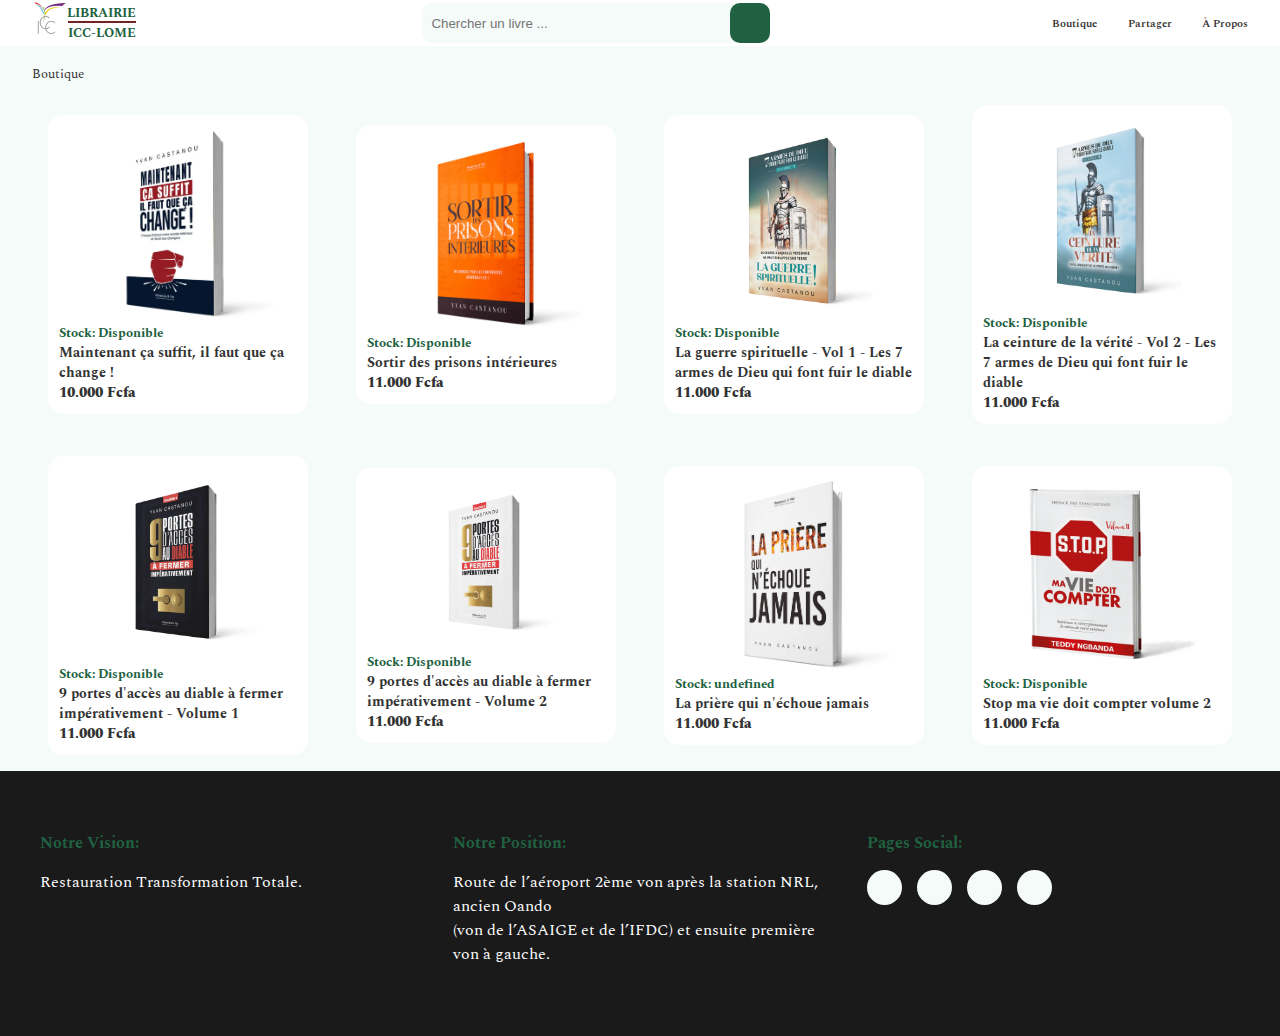
<file: index.html>
<!DOCTYPE html>
<html lang="fr">

<head>
  <!-- Date de debut de création du site 18/08/2024 -->
  <meta charset="UTF-8">
  <meta name="viewport" content="width=device-width, initial-scale=1.0">
  <link rel="apple-touch-icon" sizes="180x180" href="/favicons/apple-touch-icon.png">
  <link rel="icon" type="image/png" sizes="32x32" href="/favicons/favicon-32x32.png">
  <link rel="icon" type="image/png" sizes="16x16" href="/favicons/favicon-16x16.png">
  <link href="https://fonts.googleapis.com/css2?family=Petrona:ital,wght@0,100..900;1,100..900&display=swap"
    rel="stylesheet">
  <!--For  PWA  -->
  <meta name="theme-color" content="#206141">
    <meta name="msapplication-navbutton-color" content="#206141">
  <meta name="apple-mobile-web-app-status-bar-style" content="#206141">
  <link rel="manifest" href="manifest.json">
  <!--=============== Fontawesone-icones ===============-->
  <link rel="stylesheet" href="https://cdnjs.cloudflare.com/ajax/libs/font-awesome/6.7.1/css/all.min.css"
    integrity="sha512-5Hs3dF2AEPkpNAR7UiOHba+lRSJNeM2ECkwxUIxC1Q/FLycGTbNapWXB4tP889k5T5Ju8fs4b1P5z/iB4nMfSQ=="
    crossorigin="anonymous" referrerpolicy="no-referrer" />
  <!--=============== CSS ===============-->
  <link rel="stylesheet" href="styles.css">
  <title>LIBRAIRIE | ICC-LOME</title>
</head>

<body>
  <!--=============== HEADER ===============-->
  <header class="header" id="header">
    <nav class="nav container">
       <div class="logo">
                <div class="logoContainer">
                    <div>
                        <img src="./assets/profile/Logo.png" alt="">
                    </div>
                    <a href="#" class="logo">LIBRAIRIE <br><span>ICC-LOME</span> </a>
                </div>

            </div>
      <!-- Barre de recherche -->
      <form>
        <input type="text" name="nom" id="" class="recherche" placeholder="Chercher un livre ..." />
        <button>
          <i class="fa-solid fa-magnifying-glass"></i>
        </button>
      </form>
      <!-- fin Barre de recherche -->
      <div class="nav__menu" id="nav-menu">
        <ul class="nav__list">
          <li class="nav__item">
            <a href="index.html" class="nav__link">
              <i class="fa-solid fa-shop nav__icon"></i>
              <span class="nav__name">Boutique</span>
            </a>
          </li>
          <li class="nav__item">
            <button id="share-btn" class="nav__link" type="button" aria-haspopup="dialog">
              <i class="fa-solid fa-share-nodes nav__icon"></i>
              <span class="nav__name">Partager</span>
            </button>
          </li>
          <li class="nav__item">
            <a href="about.html" class="nav__link">
              <i class="fa-solid fa-info nav__icon"></i>
              <span class="nav__name">À Propos</span>
            </a>
          </li>
        </ul>
      </div>
    </nav>
  </header>
  <!-- PWA install banner (hidden by default, shown when available) -->
  <div id="install-banner" class="install-banner" style="display:none">
    <div class="install-banner__content">
      <img src="Favicons/android-chrome-192x192.png" alt="DAMAS" class="install-banner__icon">
      <div class="install-banner__text">
        <strong>Installer LIBRAIRIE ICC-LOME</strong>
        <div class="install-banner__subtitle">Ajouter l'application à votre écran d'accueil</div>
      </div>
    </div>
    <div class="install-banner__actions">
      <button id="install-btn" class="install-banner__install-btn btn action">Installer</button>
      <button id="install-dismiss" class="install-banner__dismiss-btn">✕</button>
    </div>
  </div>
  <main>
    <!-- articles -->
    <div class="main-content">
      <section class="filtre">
        <div class="breadcumb">
          <p><i class="fa-solid fa-chevron-right"></i>Boutique </p>
        </div>
      </section>
      <section class="produits"></section>
    </div>
    <!-- Footer -->
    <footer>
      <div class="footer-content">
        <div class="footer-grid">
          <div class="footer-section">
            <h3>Notre Vision:</h3>
            <ul>
              <p>Restauration Transformation Totale.</p>
            </ul>
          </div>
          <div class="footer-section">
            <h3>Notre Position:</h3>
            <ul>
              <p>Route de l’aéroport 2ème von après la station NRL, ancien Oando <br>
                                (von de l’ASAIGE et de l’IFDC) et ensuite première von à gauche.</p>
            </ul>
          </div>
          <div class="footer-section">
            <h3>Pages Social:</h3>
            <div class="social-links">
              <a href="https://www.facebook.com/share/14NpuETmrAb/" title="Facebook"><i class="fa-brands fa-facebook-f"></i></a>
              <a href="https://www.instagram.com/k.berengen?igsh=cjZrNHFqeGtocXZl" title="Instagram"><i class="fa-brands fa-instagram"></i></a>
              <a href="https://www.tiktok.com/@k.berengen?_r=1&_t=ZM-91YJLlDFmGp" title="Tiktok"><i class="fa-brands fa-tiktok"></i></a>
              <a href="https://wa.me/22890381883" title="WhatsApp"><i class="fa-brands fa-whatsapp"></i></a>

            </div>
          </div>
    </footer>
    <!-- Boite de dialogue articles -->
    <dialog class="one-product" id="dialog">
      <div class="close">
        <i class="fa-solid fa-times"></i>
      </div>
    </dialog>
    <!-- Dialog de partage -->
    <dialog id="share-dialog" class="share-dialog" aria-label="Partager le site">
      <div class="share-header">
        <h3>Partager</h3>
        <button class="share-close" aria-label="Fermer">×</button>
      </div>
      <div class="share-body">
        <p>Copier ou partager le lien du site :</p>
        <div class="share-input-row">
          <input id="share-url" class="share-input" readonly>
          <button id="copy-link" class="btn action">Copier</button>
        </div>
        <div class="share-buttons">
          <a id="share-whatsapp-business" class="share-btn whatsapp" target="_blank" rel="noopener"
            title="Partager sur WhatsApp Business" aria-label="Partager sur WhatsApp Business">
            <i class="fa-brands fa-whatsapp" aria-hidden="true"></i>
            <span class="share-label">WhatsApp Bus.</span>
          </a>
          <a id="share-whatsapp" class="share-btn whatsapp" target="_blank" rel="noopener" title="Partager sur WhatsApp"
            aria-label="Partager sur WhatsApp">
            <i class="fa-brands fa-whatsapp" aria-hidden="true"></i>
            <span class="share-label">WhatsApp</span>
          </a>
          <a id="share-facebook" class="share-btn facebook" target="_blank" rel="noopener" title="Partager sur Facebook"
            aria-label="Partager sur Facebook">
            <i class="fa-brands fa-facebook-f" aria-hidden="true"></i>
            <span class="share-label">Facebook</span>
          </a>
          <a id="share-twitter" class="share-btn twitter" target="_blank" rel="noopener"
            title="Partager sur X (Twitter)" aria-label="Partager sur X (Twitter)">
            <i class="fa-brands fa-twitter" aria-hidden="true"></i>
            <span class="share-label">X</span>
          </a>
          <a id="share-gmail" class="share-btn gmail" target="_blank" rel="noopener" title="Partager par Gmail"
            aria-label="Partager par Gmail">
            <i class="fa-solid fa-envelope" aria-hidden="true"></i>
            <span class="share-label">Gmail</span>
          </a>
          <a id="share-instagram" class="share-btn instagram" target="_blank" rel="noopener" title="Ouvrir Instagram"
            aria-label="Ouvrir Instagram">
            <i class="fa-brands fa-instagram" aria-hidden="true"></i>
            <span class="share-label">Instagram</span>
          </a>
          <a id="share-google-keep" class="share-btn google-keep" target="_blank" rel="noopener"
            title="Ouvrir Google Keep" aria-label="Ouvrir Google Keep">
            <i class="fa-solid fa-note-sticky" aria-hidden="true"></i>
            <span class="share-label">Keep</span>
          </a>
          <button id="share-screenshot" class="share-btn screenshot" title="Télécharger une capture d'écran"
            aria-label="Télécharger une capture d'écran">
            <i class="fa-solid fa-camera" aria-hidden="true"></i>
            <span class="share-label">Capture</span>
          </button>
          <button id="share-qr" class="share-btn qr" title="Télécharger le code QR" aria-label="Télécharger le code QR">
            <i class="fa-solid fa-qrcode" aria-hidden="true"></i>
            <span class="share-label">QR</span>
          </button>
        </div>
      </div>
    </dialog>
  </main>
  <script type="module" src="index.js"></script>
  <script type="module">
    import { initializeShare } from './share.js';
    initializeShare();
  </script>
</body>

</html>
</file>
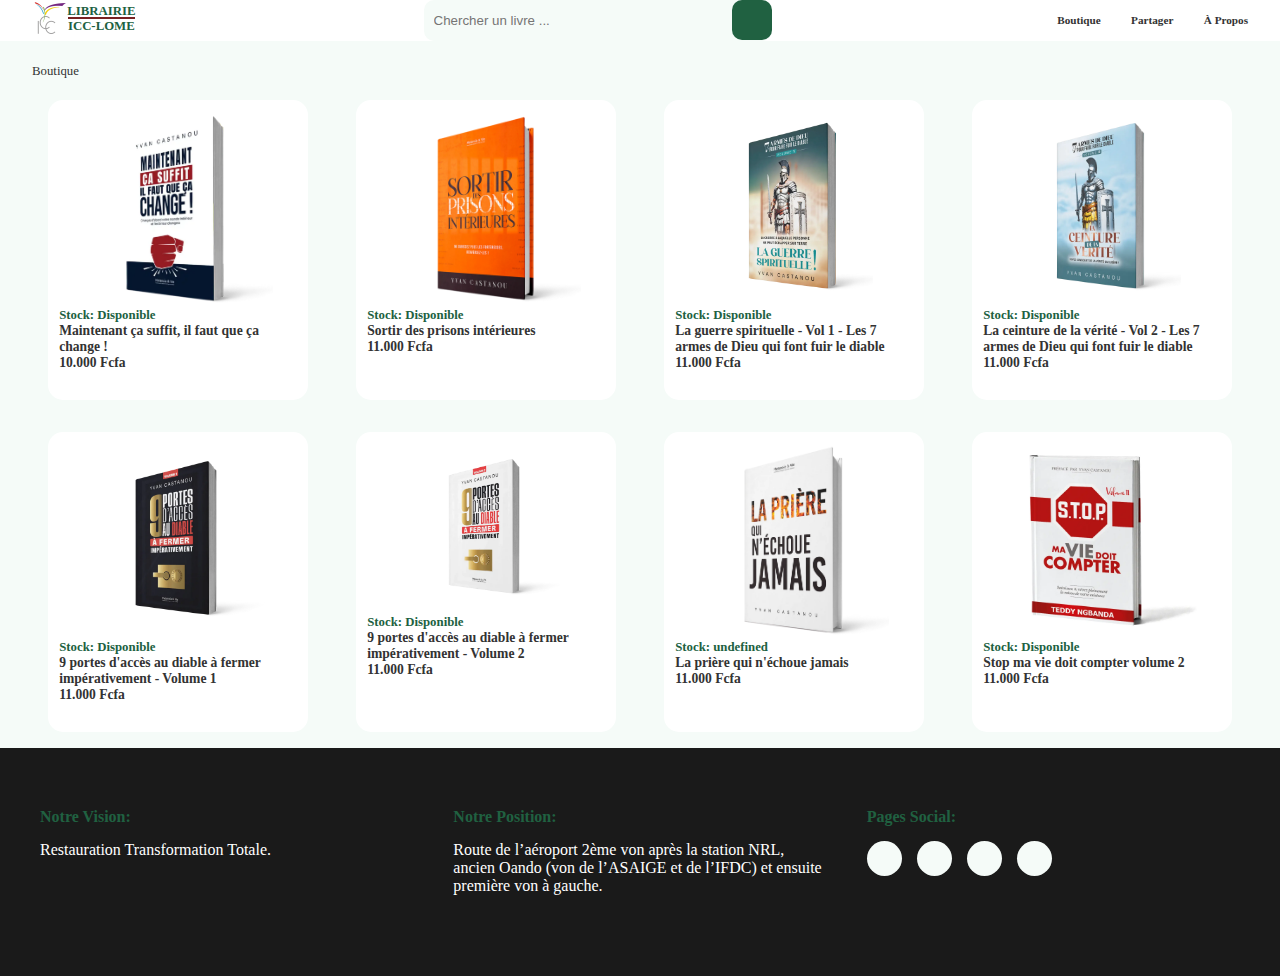
<file: librairie/index.html>
<!DOCTYPE html>
<html lang="fr">

<head>
  <!-- Date de debut de création du site 18/08/2024 -->
  <meta charset="UTF-8">
  <meta name="viewport" content="width=device-width, initial-scale=1.0">
  <link rel="apple-touch-icon" sizes="180x180" href="/favicons/apple-touch-icon.png">
  <link rel="icon" type="image/png" sizes="32x32" href="/favicons/favicon-32x32.png">
  <link rel="icon" type="image/png" sizes="16x16" href="/favicons/favicon-16x16.png">
  <link href="https://fonts.googleapis.com/css2?family=Petrona:ital,wght@0,100..900;1,100..900&display=swap"
    rel="stylesheet">
  <!--For  PWA  -->
  <meta name="theme-color" content="#f5f5dc">
  <meta name="msapplication-navbutton-color" content="#1e1043">
  <meta name="apple-mobile-web-app-status-bar-style" content="#f5f5dc">
  <link rel="manifest" href="Favicons/site.webmanifest">
  <!--=============== Fontawesone-icones ===============-->
  <link rel="stylesheet" href="https://cdnjs.cloudflare.com/ajax/libs/font-awesome/6.7.1/css/all.min.css"
    integrity="sha512-5Hs3dF2AEPkpNAR7UiOHba+lRSJNeM2ECkwxUIxC1Q/FLycGTbNapWXB4tP889k5T5Ju8fs4b1P5z/iB4nMfSQ=="
    crossorigin="anonymous" referrerpolicy="no-referrer" />
  <!--=============== CSS ===============-->
  <link rel="stylesheet" href="styles.css">
  <title>LIBRAIRIE | ICC-LOME</title>
</head>

<body>
  <!--=============== HEADER ===============-->
  <header class="header" id="header">
    <nav class="nav container">
       <div class="logo">
                <div class="logoContainer">
                    <div>
                        <img src="profil/Logo_Icc.png" alt="">
                    </div>
                    <a href="#" class="logo">LIBRAIRIE <br><span>ICC-LOME</span> </a>
                </div>

            </div>
      <!-- Barre de recherche -->
      <form>
        <input type="text" name="nom" id="" class="recherche" placeholder="Chercher un livre ..." />
        <button>
          <i class="fa-solid fa-magnifying-glass"></i>
        </button>
      </form>
      <!-- fin Barre de recherche -->
      <div class="nav__menu" id="nav-menu">
        <ul class="nav__list">
          <li class="nav__item">
            <a href="index.html" class="nav__link">
              <i class="fa-solid fa-shop nav__icon"></i>
              <span class="nav__name">Boutique</span>
            </a>
          </li>
          <li class="nav__item">
            <button id="share-btn" class="nav__link" type="button" aria-haspopup="dialog">
              <i class="fa-solid fa-share-nodes nav__icon"></i>
              <span class="nav__name">Partager</span>
            </button>
          </li>
          <li class="nav__item">
            <a href="about.html" class="nav__link">
              <i class="fa-solid fa-info nav__icon"></i>
              <span class="nav__name">À Propos</span>
            </a>
          </li>
        </ul>
      </div>
    </nav>
  </header>
  <!-- PWA install banner (hidden by default, shown when available) -->
  <div id="install-banner" class="install-banner" style="display:none">
    <div class="install-banner__content">
      <img src="Favicons/android-chrome-192x192.png" alt="DAMAS" class="install-banner__icon">
      <div class="install-banner__text">
        <strong>Installer DAMAS</strong>
        <div class="install-banner__subtitle">Ajouter l'application à votre écran d'accueil</div>
      </div>
    </div>
    <div class="install-banner__actions">
      <button id="install-btn" class="install-banner__install-btn btn action">Installer</button>
      <button id="install-dismiss" class="install-banner__dismiss-btn">✕</button>
    </div>
  </div>
  <main>
    <!-- articles -->
    <div class="main-content">
      <section class="filtre">
        <div class="breadcumb">
          <p><i class="fa-solid fa-chevron-right"></i>Boutique </p>
        </div>
      </section>
      <section class="produits"></section>
    </div>
    <!-- Footer -->
    <footer>
      <div class="footer-content">
        <div class="footer-grid">
          <div class="footer-section">
            <h3>Notre Vision:</h3>
            <ul>
              <p>Restauration Transformation Totale.</p>
            </ul>
          </div>
          <div class="footer-section">
            <h3>Notre Position:</h3>
            <ul>
              <p>Route de l’aéroport 2ème von après la station NRL, ancien Oando
                                (von de l’ASAIGE et de l’IFDC) et ensuite première von à gauche.</p>
            </ul>
          </div>
          <div class="footer-section">
            <h3>Pages Social:</h3>
            <div class="social-links">
              <a href="https://www.facebook.com/share/14NpuETmrAb/" title="Facebook"><i class="fa-brands fa-facebook-f"></i></a>
              <a href="https://www.instagram.com/k.berengen?igsh=cjZrNHFqeGtocXZl" title="Instagram"><i class="fa-brands fa-instagram"></i></a>
              <a href="https://www.tiktok.com/@k.berengen?_r=1&_t=ZM-91YJLlDFmGp" title="Tiktok"><i class="fa-brands fa-tiktok"></i></a>
              <a href="https://wa.me/22890381883" title="WhatsApp"><i class="fa-brands fa-whatsapp"></i></a>

            </div>
          </div>
    </footer>
    <!-- Boite de dialogue articles -->
    <dialog class="one-product" id="dialog">
      <div class="close">
        <i class="fa-solid fa-times"></i>
      </div>
    </dialog>
    <!-- Dialog de partage -->
    <dialog id="share-dialog" class="share-dialog" aria-label="Partager le site">
      <div class="share-header">
        <h3>Partager</h3>
        <button class="share-close" aria-label="Fermer">×</button>
      </div>
      <div class="share-body">
        <p>Copier ou partager le lien du site :</p>
        <div class="share-input-row">
          <input id="share-url" class="share-input" readonly>
          <button id="copy-link" class="btn action">Copier</button>
        </div>
        <div class="share-buttons">
          <a id="share-whatsapp-business" class="share-btn whatsapp" target="_blank" rel="noopener"
            title="Partager sur WhatsApp Business" aria-label="Partager sur WhatsApp Business">
            <i class="fa-brands fa-whatsapp" aria-hidden="true"></i>
            <span class="share-label">WhatsApp Bus.</span>
          </a>
          <a id="share-whatsapp" class="share-btn whatsapp" target="_blank" rel="noopener" title="Partager sur WhatsApp"
            aria-label="Partager sur WhatsApp">
            <i class="fa-brands fa-whatsapp" aria-hidden="true"></i>
            <span class="share-label">WhatsApp</span>
          </a>
          <a id="share-facebook" class="share-btn facebook" target="_blank" rel="noopener" title="Partager sur Facebook"
            aria-label="Partager sur Facebook">
            <i class="fa-brands fa-facebook-f" aria-hidden="true"></i>
            <span class="share-label">Facebook</span>
          </a>
          <a id="share-twitter" class="share-btn twitter" target="_blank" rel="noopener"
            title="Partager sur X (Twitter)" aria-label="Partager sur X (Twitter)">
            <i class="fa-brands fa-twitter" aria-hidden="true"></i>
            <span class="share-label">X</span>
          </a>
          <a id="share-gmail" class="share-btn gmail" target="_blank" rel="noopener" title="Partager par Gmail"
            aria-label="Partager par Gmail">
            <i class="fa-solid fa-envelope" aria-hidden="true"></i>
            <span class="share-label">Gmail</span>
          </a>
          <a id="share-instagram" class="share-btn instagram" target="_blank" rel="noopener" title="Ouvrir Instagram"
            aria-label="Ouvrir Instagram">
            <i class="fa-brands fa-instagram" aria-hidden="true"></i>
            <span class="share-label">Instagram</span>
          </a>
          <a id="share-google-keep" class="share-btn google-keep" target="_blank" rel="noopener"
            title="Ouvrir Google Keep" aria-label="Ouvrir Google Keep">
            <i class="fa-solid fa-note-sticky" aria-hidden="true"></i>
            <span class="share-label">Keep</span>
          </a>
          <button id="share-screenshot" class="share-btn screenshot" title="Télécharger une capture d'écran"
            aria-label="Télécharger une capture d'écran">
            <i class="fa-solid fa-camera" aria-hidden="true"></i>
            <span class="share-label">Capture</span>
          </button>
          <button id="share-qr" class="share-btn qr" title="Télécharger le code QR" aria-label="Télécharger le code QR">
            <i class="fa-solid fa-qrcode" aria-hidden="true"></i>
            <span class="share-label">QR</span>
          </button>
        </div>
      </div>
    </dialog>
  </main>
  <script type="module" src="index.js"></script>
  <script type="module">
    import { initializeShare } from './share.js';
    initializeShare();
  </script>
</body>

</html>
</file>
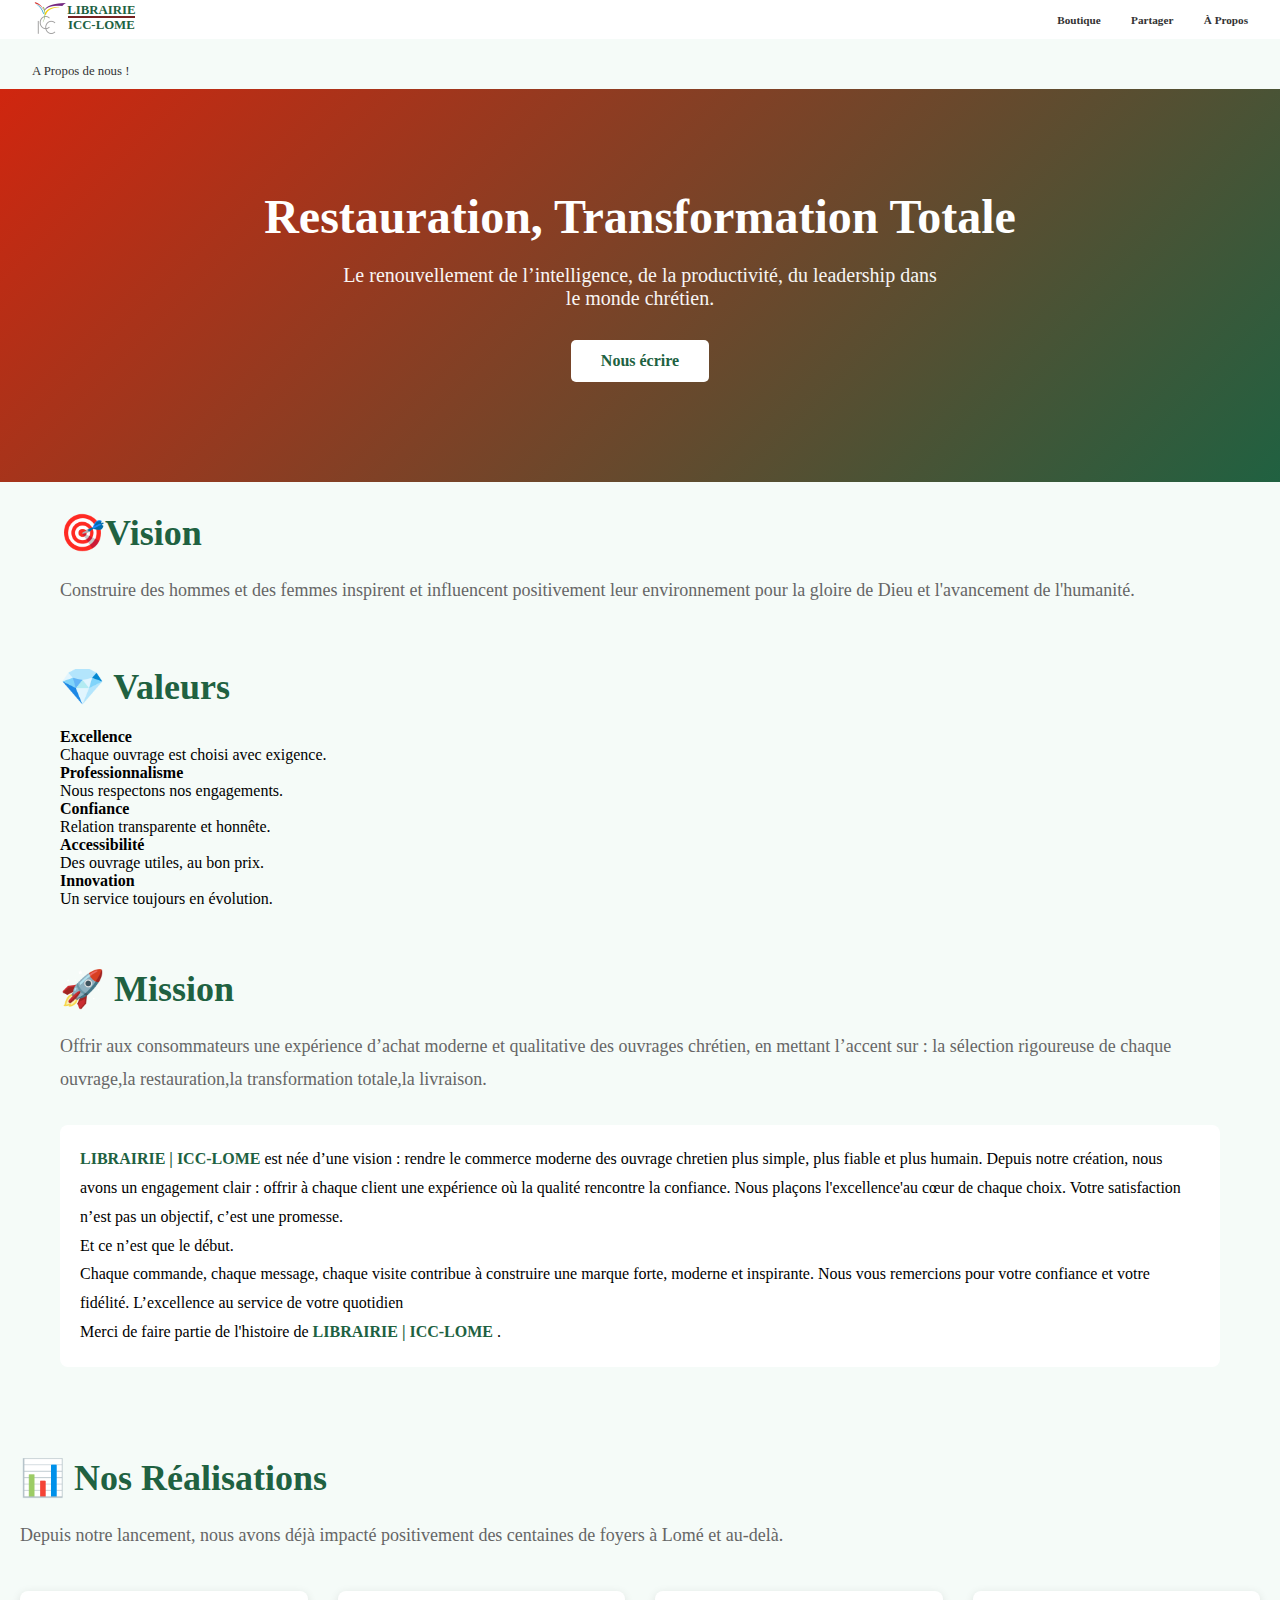
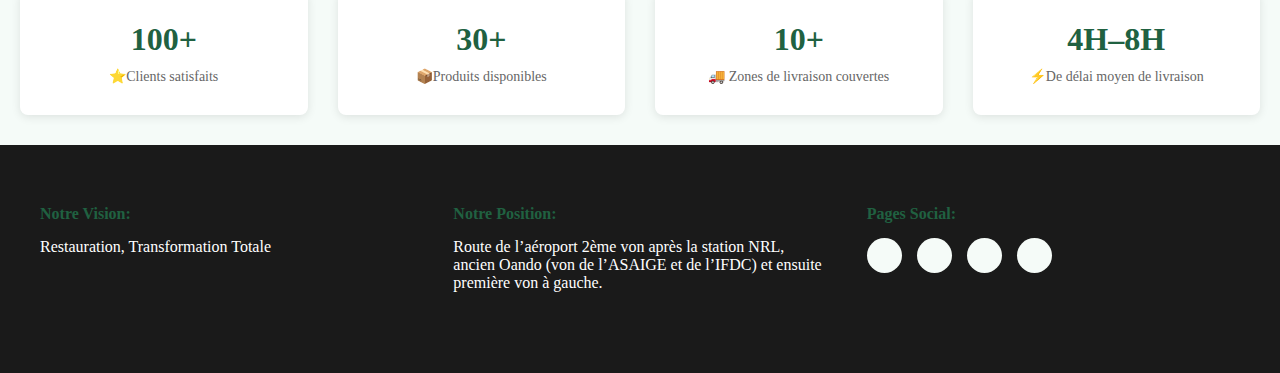
<file: about.html>
<!DOCTYPE html>
<html lang="fr">

<head>
    <!-- Date de debut de création du site 18/08/2024 -->
    <meta charset="UTF-8">
    <meta name="viewport" content="width=device-width, initial-scale=1.0">
    <link rel="apple-touch-icon" sizes="180x180" href="/favicons/apple-touch-icon.png">
    <link rel="icon" type="image/png" sizes="32x32" href="/favicons/favicon-32x32.png">
    <link rel="icon" type="image/png" sizes="16x16" href="/favicons/favicon-16x16.png">
    <link href="https://fonts.googleapis.com/css2?family=Petrona:ital,wght@0,100..900;1,100..900&display=swap"
        rel="stylesheet">
    <!--For  PWA  -->
    <meta name="theme-color" content="#f5f5dc">
    <meta name="msapplication-navbutton-color" content="#1e1043">
    <meta name="apple-mobile-web-app-status-bar-style" content="#f5f5dc">
    <!--=============== Fontawesone-icones ===============-->
    <link rel="stylesheet" href="https://cdnjs.cloudflare.com/ajax/libs/font-awesome/6.7.1/css/all.min.css"
        integrity="sha512-5Hs3dF2AEPkpNAR7UiOHba+lRSJNeM2ECkwxUIxC1Q/FLycGTbNapWXB4tP889k5T5Ju8fs4b1P5z/iB4nMfSQ=="
        crossorigin="anonymous" referrerpolicy="no-referrer" />
    <!--=============== CSS ===============-->
    <link rel="stylesheet" href="styles.css">
    <!--=============== html2canvas pour capture d'écran ===============-->
    <script src="https://cdnjs.cloudflare.com/ajax/libs/html2canvas/1.4.1/html2canvas.min.js"></script>
    <title>LIBRAIRIE | ICC-LOME</title>
</head>

<body>
    <!--=============== HEADER ===============-->
    <header class="header" id="header">
        <nav class="nav container">
           <div class="logo">
                <div class="logoContainer">
                    <div>
                        <img src="profil/Logo_Icc.png" alt="">
                    </div>
                    <a href="#" class="logo">LIBRAIRIE <br><span>ICC-LOME</span> </a>
                </div>

            </div>
            <!-- Barre de recherche -->
            <form class="Researche">
                <input type="text" name="nom" id="" class="recherche" placeholder="Chercher Produit ..." />
                <button>
                    <i class="fa-solid fa-magnifying-glass"></i>
                </button>
            </form>
            <!-- fin Barre de recherche -->
            <div class="nav__menu" id="nav-menu">
                <ul class="nav__list">
                    <li class="nav__item">
                        <a href="index.html" class="nav__link">
                            <i class="fa-solid fa-shop nav__icon"></i>
                            <span class="nav__name">Boutique</span>
                        </a>
                    </li>
                    <li class="nav__item">
                        <button id="share-btn" class="nav__link" type="button" aria-haspopup="dialog">
                            <i class="fa-solid fa-share-nodes nav__icon"></i>
                            <span class="nav__name">Partager</span>
                        </button>
                    </li>

                    <li class="nav__item">
                        <a href="about.html" class="nav__link">
                            <i class="fa-solid fa-info nav__icon"></i>
                            <span class="nav__name">À Propos</span>
                        </a>
                    </li>
                </ul>
            </div>
        </nav>
    </header>
    <main>
        <!-- Breadcrumb -->
         <section class="filtre">
        <div class="breadcumb">
          <p><i class="fa-solid fa-chevron-right"></i>A Propos de nous ! </p>
        </div>
      </section>
        <!-- Hero Section -->
        <section class="hero">
            <div class="containers">
                <h1>Restauration, Transformation Totale</h1>
                <p> Le renouvellement de l’intelligence, de la productivité, du leadership dans le monde chrétien.</p>
                <a href="https://wa.me/22890381883" class="cta-button">Nous écrire</a>
            </div>
        </section>

        <!-- Vision Section -->
        <section class="vision">
            <div class="containers">
                <h2 class="section-title">🎯Vision</h2>
                <p class="section-subtitle">
                    Construire des hommes et des femmes inspirent et influencent positivement leur environnement
                    pour la gloire de Dieu et l'avancement de l'humanité.
                </p>
            </div>
        </section>
        <!-- Valeur Section -->
        <section class="vision">
            <div class="containers">
                <h2 class="section-title">💎 Valeurs</h2>
                <p class="section-subtitle">
                <h4>Excellence<br></h4>
                Chaque ouvrage est choisi avec exigence. <br>
                <h4>Professionnalisme <br></h4>
                Nous respectons nos engagements.<br>
                <h4>Confiance<br></h4>
                Relation transparente et honnête.<br>
                <h4>Accessibilité<br></h4>
                Des ouvrage utiles, au bon prix.<br>
                <h4>Innovation<br></h4>
                Un service toujours en évolution.<br>

                </p>
            </div>
        </section>

        <!-- Mission Section -->
        <section class="mission">
            <div class="containers">
                <h2 class="section-title">🚀 Mission</h2>
                <p class="section-subtitle">
                    Offrir aux consommateurs une expérience d’achat moderne et qualitative des ouvrages chrétien, en mettant l’accent sur :
                    la sélection rigoureuse de chaque ouvrage,la restauration,la transformation totale,la livraison.
                </p>
                <div class="company-info">
                    <p>
                        <strong>LIBRAIRIE | ICC-LOME </strong>est née d’une vision : rendre le commerce moderne des ouvrage chretien plus simple, plus fiable et
                        plus humain.
                        Depuis notre création, nous avons un engagement clair : offrir à chaque client une expérience où
                        la qualité rencontre la confiance.
                        Nous plaçons l'excellence'au cœur de chaque choix. Votre satisfaction n’est pas un objectif, c’est
                        une promesse.
                        <br>Et ce n’est que le début. <br>
                    </p>
                    <p>
                        Chaque commande, chaque message, chaque visite contribue à construire une marque
                        forte, moderne et inspirante.
                        Nous vous remercions pour votre confiance et votre fidélité.
                        L’excellence au service de votre quotidien <br>
                        Merci de faire partie de l'histoire de <strong>LIBRAIRIE | ICC-LOME </strong>.
                    </p>
                </div>
            </div>
        </section>

        <!-- Data Insights Section -->
        <section class="adresse">
            <div class="container">
                <h2 class="section-title">📊 Nos Réalisations</h2>
                <p class="section-subtitle">Depuis notre lancement, nous avons déjà impacté positivement des centaines
                    de foyers à Lomé et au-delà.</p>
                <div class="stats-grid">
                    <div class="stat-card">
                        <div class="stat-value">100+</div>
                        <div class="stat-label">⭐Clients satisfaits</div>
                    </div>
                    <div class="stat-card">
                        <div class="stat-value">30+</div>
                        <div class="stat-label">📦Produits disponibles</div>
                    </div>
                    <div class="stat-card">
                        <div class="stat-value">10+</div>
                        <div class="stat-label">🚚 Zones de livraison couvertes</div>
                    </div>
                    <div class="stat-card">
                        <div class="stat-value">4H–8H</div>
                        <div class="stat-label"> ⚡De délai moyen de livraison</div>
                    </div>
                </div>
            </div>
        </section>
        <!-- Footer -->
    <footer>
      <div class="footer-content">
        <div class="footer-grid">
          <div class="footer-section">
            <h3>Notre Vision:</h3>
            <ul>
              <p>Restauration, Transformation Totale</p>
            </ul>
          </div>
          <div class="footer-section">
            <h3>Notre Position:</h3>
            <ul>
             <p>Route de l’aéroport 2ème von après la station NRL, ancien Oando
                                (von de l’ASAIGE et de l’IFDC) et ensuite première von à gauche.</p>
            </ul>
          </div>
          <div class="footer-section">
            <h3>Pages Social:</h3>
            <div class="social-links">
              <a href="https://www.facebook.com/share/14NpuETmrAb/" title="Facebook"><i class="fa-brands fa-facebook-f"></i></a>
              <a href="https://www.instagram.com/k.berengen?igsh=cjZrNHFqeGtocXZl" title="Instagram"><i class="fa-brands fa-instagram"></i></a>
              <a href="https://www.tiktok.com/@k.berengen?_r=1&_t=ZM-91YJLlDFmGp" title="Tiktok"><i class="fa-brands fa-tiktok"></i></a>
              <a href="https://wa.me/22890381883" title="WhatsApp"><i class="fa-brands fa-whatsapp"></i></a>

            </div>
          </div>
    </footer>

        <!-- Boite de dialogue articles -->
        <dialog class="one-product" id="dialog">
            <div class="close">
                <i class="fa-solid fa-times"></i>
            </div>
        </dialog>
        <!-- Dialog de partage -->
        <dialog id="share-dialog" class="share-dialog" aria-label="Partager le site">
            <div class="share-header">
                <h3>Partager</h3>
                <button class="share-close" aria-label="Fermer">×</button>
            </div>
            <div class="share-body">
                <p>Copier ou partager le lien du site :</p>
                <div class="share-input-row">
                    <input id="share-url" class="share-input" readonly>
                    <button id="copy-link" class="btn action">Copier</button>
                </div>
                <div class="share-buttons">
                    <a id="share-whatsapp-business" class="share-btn whatsapp" target="_blank" rel="noopener"
                        title="Partager sur WhatsApp Business" aria-label="Partager sur WhatsApp Business">
                        <i class="fa-brands fa-whatsapp" aria-hidden="true"></i>
                        <span class="share-label">WhatsApp Bus.</span>
                    </a>
                    <a id="share-whatsapp" class="share-btn whatsapp" target="_blank" rel="noopener"
                        title="Partager sur WhatsApp" aria-label="Partager sur WhatsApp">
                        <i class="fa-brands fa-whatsapp" aria-hidden="true"></i>
                        <span class="share-label">WhatsApp</span>
                    </a>
                    <a id="share-facebook" class="share-btn facebook" target="_blank" rel="noopener"
                        title="Partager sur Facebook" aria-label="Partager sur Facebook">
                        <i class="fa-brands fa-facebook-f" aria-hidden="true"></i>
                        <span class="share-label">Facebook</span>
                    </a>
                    <a id="share-twitter" class="share-btn twitter" target="_blank" rel="noopener"
                        title="Partager sur X (Twitter)" aria-label="Partager sur X (Twitter)">
                        <i class="fa-brands fa-twitter" aria-hidden="true"></i>
                        <span class="share-label">X</span>
                    </a>
                    <a id="share-gmail" class="share-btn gmail" target="_blank" rel="noopener"
                        title="Partager par Gmail" aria-label="Partager par Gmail">
                        <i class="fa-solid fa-envelope" aria-hidden="true"></i>
                        <span class="share-label">Gmail</span>
                    </a>
                    <a id="share-instagram" class="share-btn instagram" target="_blank" rel="noopener"
                        title="Ouvrir Instagram" aria-label="Ouvrir Instagram">
                        <i class="fa-brands fa-instagram" aria-hidden="true"></i>
                        <span class="share-label">Instagram</span>
                    </a>
                    <a id="share-google-keep" class="share-btn google-keep" target="_blank" rel="noopener"
                        title="Ouvrir Google Keep" aria-label="Ouvrir Google Keep">
                        <i class="fa-solid fa-note-sticky" aria-hidden="true"></i>
                        <span class="share-label">Keep</span>
                    </a>
                    <button id="share-screenshot" class="share-btn screenshot" title="Télécharger une capture d'écran"
                        aria-label="Télécharger une capture d'écran">
                        <i class="fa-solid fa-camera" aria-hidden="true"></i>
                        <span class="share-label">Capture</span>
                    </button>
                    <button id="share-qr" class="share-btn qr" title="Télécharger le code QR"
                        aria-label="Télécharger le code QR">
                        <i class="fa-solid fa-qrcode" aria-hidden="true"></i>
                        <span class="share-label">QR</span>
                    </button>
                </div>
            </div>
        </dialog>
    </main>
    <script type="module">
        import { initializeShare } from './share.js';
        initializeShare();
    </script>

</body>

</html>
</file>
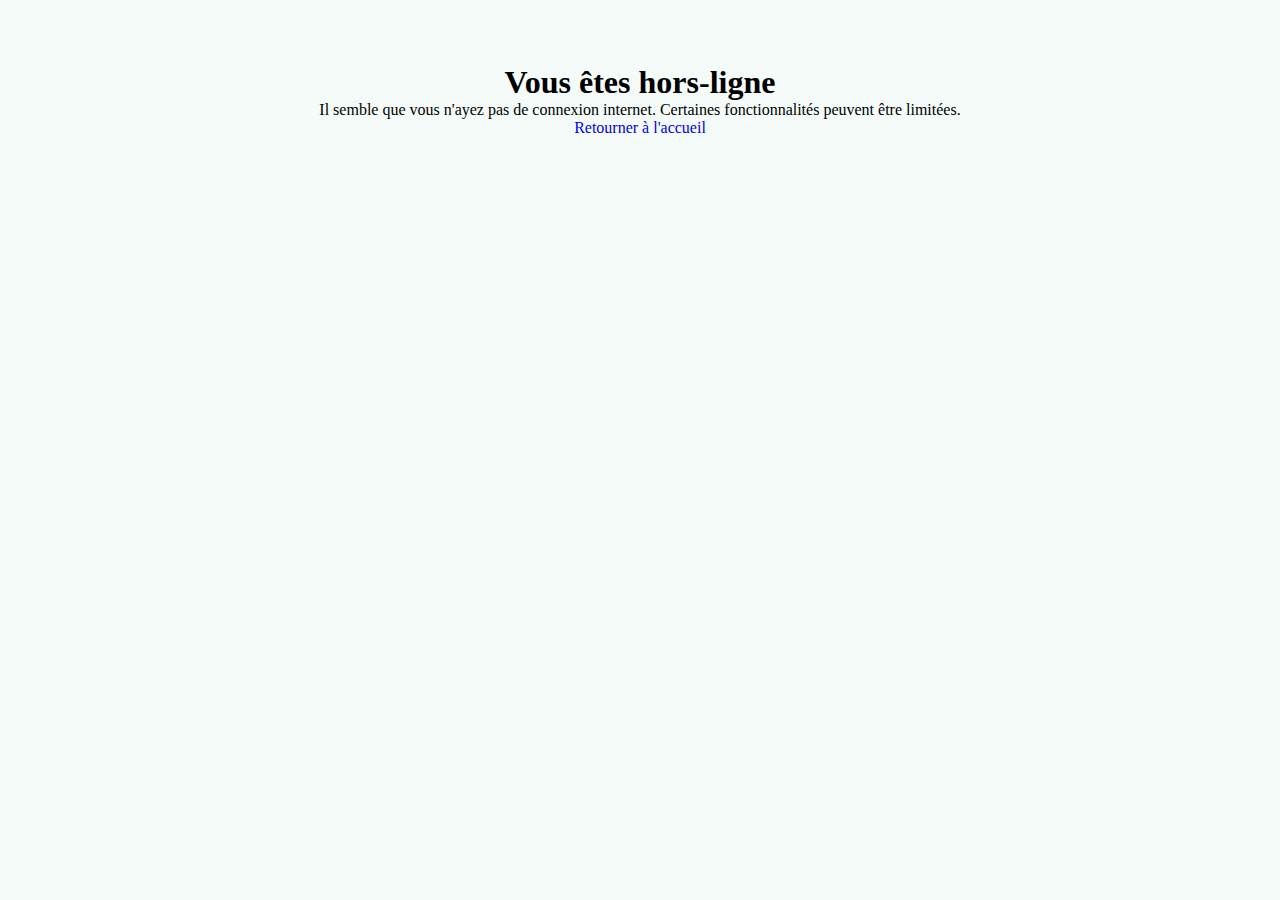
<file: offline.html>
<!doctype html>
<html lang="fr">
  <head>
    <meta charset="utf-8">
    <meta name="viewport" content="width=device-width,initial-scale=1">
    <title>Hors-ligne — DAMAS</title>
    <link rel="stylesheet" href="styles.css">
    <meta name="theme-color" content="#f5f5dc">
  </head>
  <body>
    <main class="container">
      <section style="text-align:center;padding:4rem 1rem;">
        <h1>Vous êtes hors-ligne</h1>
        <p>Il semble que vous n'ayez pas de connexion internet. Certaines fonctionnalités peuvent être limitées.</p>
        <p><a href="/">Retourner à l'accueil</a></p>
      </section>
    </main>
  </body>
</html>
</file>
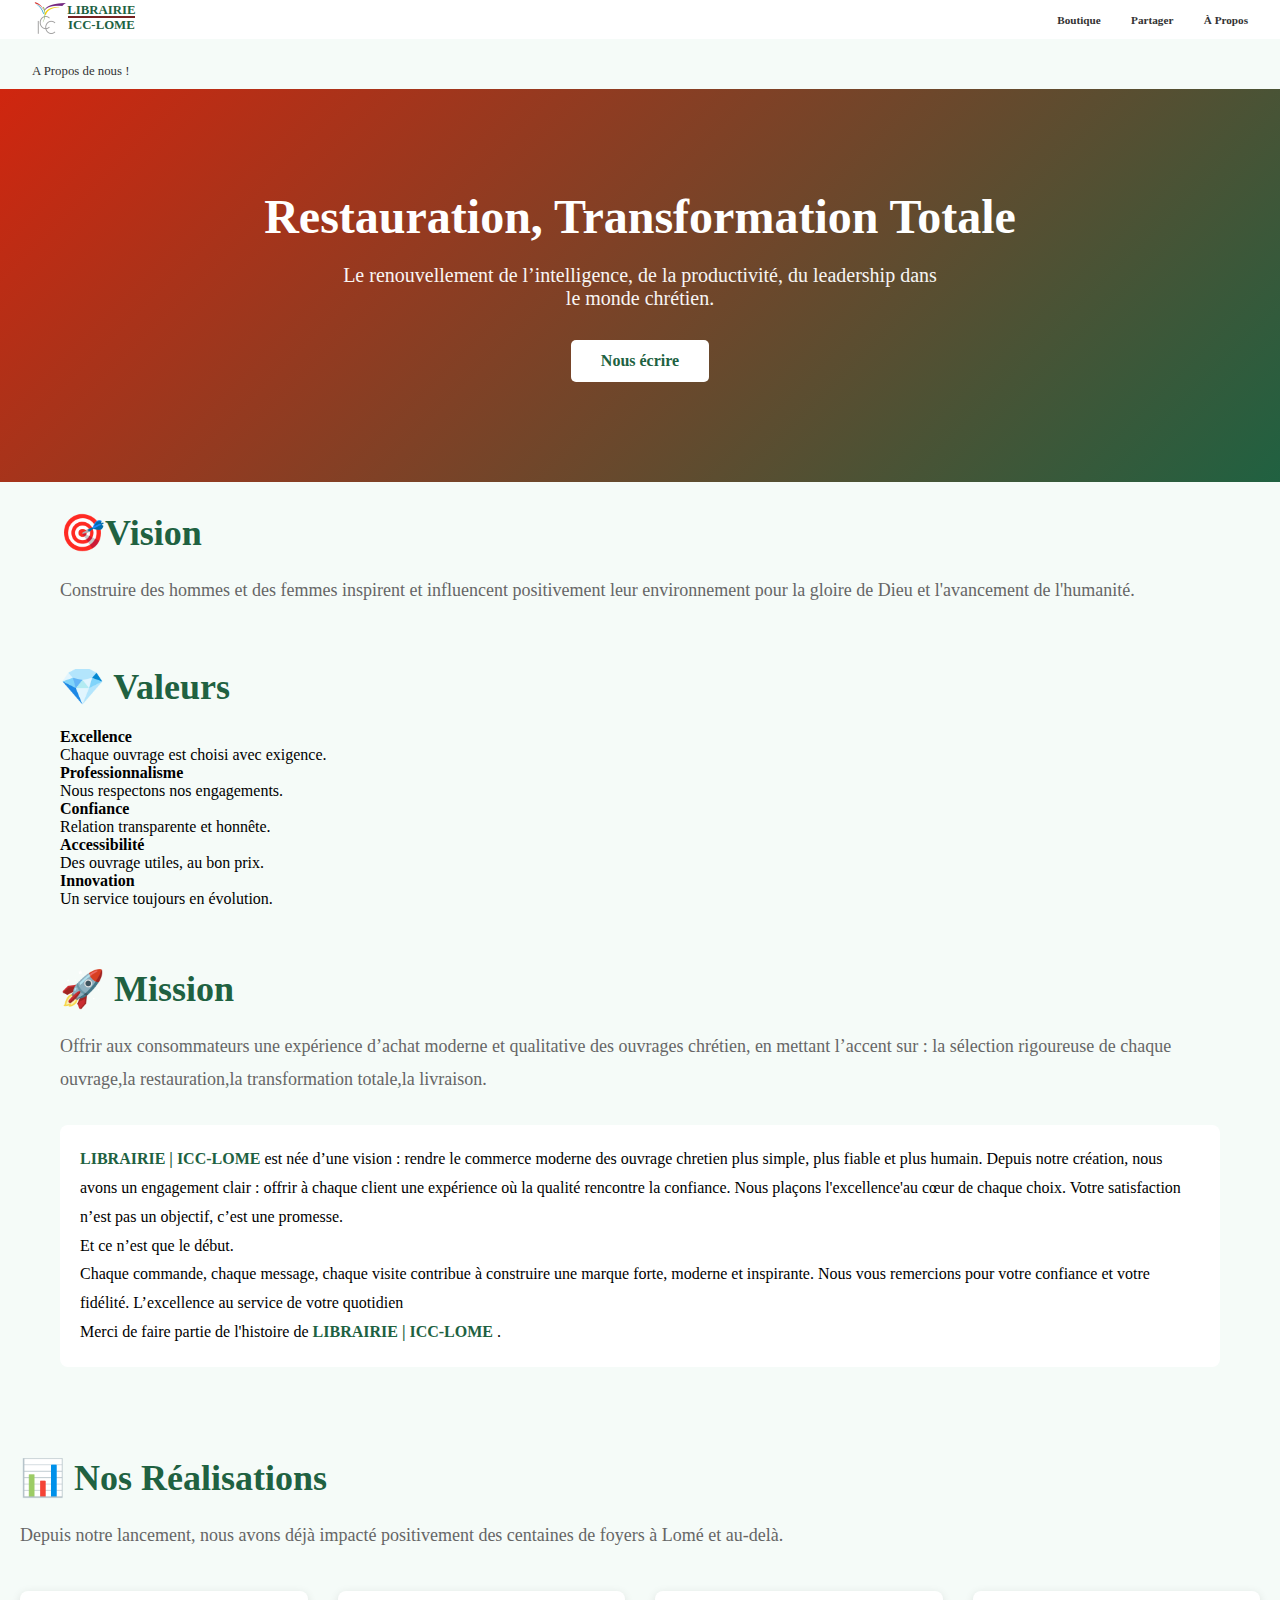
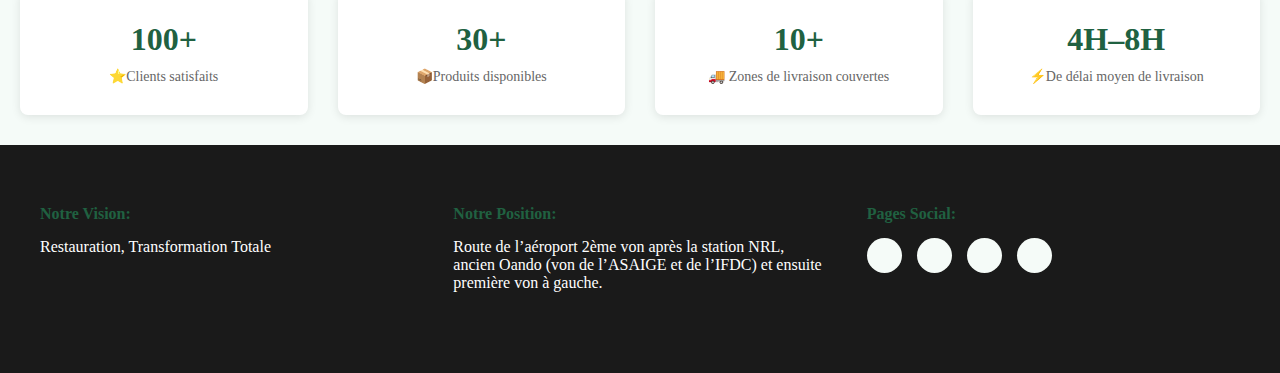
<file: librairie/about.html>
<!DOCTYPE html>
<html lang="fr">

<head>
    <!-- Date de debut de création du site 18/08/2024 -->
    <meta charset="UTF-8">
    <meta name="viewport" content="width=device-width, initial-scale=1.0">
    <link rel="apple-touch-icon" sizes="180x180" href="/favicons/apple-touch-icon.png">
    <link rel="icon" type="image/png" sizes="32x32" href="/favicons/favicon-32x32.png">
    <link rel="icon" type="image/png" sizes="16x16" href="/favicons/favicon-16x16.png">
    <link href="https://fonts.googleapis.com/css2?family=Petrona:ital,wght@0,100..900;1,100..900&display=swap"
        rel="stylesheet">
    <!--For  PWA  -->
    <meta name="theme-color" content="#f5f5dc">
    <meta name="msapplication-navbutton-color" content="#1e1043">
    <meta name="apple-mobile-web-app-status-bar-style" content="#f5f5dc">
    <!--=============== Fontawesone-icones ===============-->
    <link rel="stylesheet" href="https://cdnjs.cloudflare.com/ajax/libs/font-awesome/6.7.1/css/all.min.css"
        integrity="sha512-5Hs3dF2AEPkpNAR7UiOHba+lRSJNeM2ECkwxUIxC1Q/FLycGTbNapWXB4tP889k5T5Ju8fs4b1P5z/iB4nMfSQ=="
        crossorigin="anonymous" referrerpolicy="no-referrer" />
    <!--=============== CSS ===============-->
    <link rel="stylesheet" href="styles.css">
    <!--=============== html2canvas pour capture d'écran ===============-->
    <script src="https://cdnjs.cloudflare.com/ajax/libs/html2canvas/1.4.1/html2canvas.min.js"></script>
    <title>LIBRAIRIE | ICC-LOME</title>
</head>

<body>
    <!--=============== HEADER ===============-->
    <header class="header" id="header">
        <nav class="nav container">
           <div class="logo">
                <div class="logoContainer">
                    <div>
                        <img src="profil/Logo_Icc.png" alt="">
                    </div>
                    <a href="#" class="logo">LIBRAIRIE <br><span>ICC-LOME</span> </a>
                </div>

            </div>
            <!-- Barre de recherche -->
            <form class="Researche">
                <input type="text" name="nom" id="" class="recherche" placeholder="Chercher Produit ..." />
                <button>
                    <i class="fa-solid fa-magnifying-glass"></i>
                </button>
            </form>
            <!-- fin Barre de recherche -->
            <div class="nav__menu" id="nav-menu">
                <ul class="nav__list">
                    <li class="nav__item">
                        <a href="index.html" class="nav__link">
                            <i class="fa-solid fa-shop nav__icon"></i>
                            <span class="nav__name">Boutique</span>
                        </a>
                    </li>
                    <li class="nav__item">
                        <button id="share-btn" class="nav__link" type="button" aria-haspopup="dialog">
                            <i class="fa-solid fa-share-nodes nav__icon"></i>
                            <span class="nav__name">Partager</span>
                        </button>
                    </li>

                    <li class="nav__item">
                        <a href="about.html" class="nav__link">
                            <i class="fa-solid fa-info nav__icon"></i>
                            <span class="nav__name">À Propos</span>
                        </a>
                    </li>
                </ul>
            </div>
        </nav>
    </header>
    <main>
        <!-- Breadcrumb -->
         <section class="filtre">
        <div class="breadcumb">
          <p><i class="fa-solid fa-chevron-right"></i>A Propos de nous ! </p>
        </div>
      </section>
        <!-- Hero Section -->
        <section class="hero">
            <div class="containers">
                <h1>Restauration, Transformation Totale</h1>
                <p> Le renouvellement de l’intelligence, de la productivité, du leadership dans le monde chrétien.</p>
                <a href="https://wa.me/22890381883" class="cta-button">Nous écrire</a>
            </div>
        </section>

        <!-- Vision Section -->
        <section class="vision">
            <div class="containers">
                <h2 class="section-title">🎯Vision</h2>
                <p class="section-subtitle">
                    Construire des hommes et des femmes inspirent et influencent positivement leur environnement
                    pour la gloire de Dieu et l'avancement de l'humanité.
                </p>
            </div>
        </section>
        <!-- Valeur Section -->
        <section class="vision">
            <div class="containers">
                <h2 class="section-title">💎 Valeurs</h2>
                <p class="section-subtitle">
                <h4>Excellence<br></h4>
                Chaque ouvrage est choisi avec exigence. <br>
                <h4>Professionnalisme <br></h4>
                Nous respectons nos engagements.<br>
                <h4>Confiance<br></h4>
                Relation transparente et honnête.<br>
                <h4>Accessibilité<br></h4>
                Des ouvrage utiles, au bon prix.<br>
                <h4>Innovation<br></h4>
                Un service toujours en évolution.<br>

                </p>
            </div>
        </section>

        <!-- Mission Section -->
        <section class="mission">
            <div class="containers">
                <h2 class="section-title">🚀 Mission</h2>
                <p class="section-subtitle">
                    Offrir aux consommateurs une expérience d’achat moderne et qualitative des ouvrages chrétien, en mettant l’accent sur :
                    la sélection rigoureuse de chaque ouvrage,la restauration,la transformation totale,la livraison.
                </p>
                <div class="company-info">
                    <p>
                        <strong>LIBRAIRIE | ICC-LOME </strong>est née d’une vision : rendre le commerce moderne des ouvrage chretien plus simple, plus fiable et
                        plus humain.
                        Depuis notre création, nous avons un engagement clair : offrir à chaque client une expérience où
                        la qualité rencontre la confiance.
                        Nous plaçons l'excellence'au cœur de chaque choix. Votre satisfaction n’est pas un objectif, c’est
                        une promesse.
                        <br>Et ce n’est que le début. <br>
                    </p>
                    <p>
                        Chaque commande, chaque message, chaque visite contribue à construire une marque
                        forte, moderne et inspirante.
                        Nous vous remercions pour votre confiance et votre fidélité.
                        L’excellence au service de votre quotidien <br>
                        Merci de faire partie de l'histoire de <strong>LIBRAIRIE | ICC-LOME </strong>.
                    </p>
                </div>
            </div>
        </section>

        <!-- Data Insights Section -->
        <section class="adresse">
            <div class="container">
                <h2 class="section-title">📊 Nos Réalisations</h2>
                <p class="section-subtitle">Depuis notre lancement, nous avons déjà impacté positivement des centaines
                    de foyers à Lomé et au-delà.</p>
                <div class="stats-grid">
                    <div class="stat-card">
                        <div class="stat-value">100+</div>
                        <div class="stat-label">⭐Clients satisfaits</div>
                    </div>
                    <div class="stat-card">
                        <div class="stat-value">30+</div>
                        <div class="stat-label">📦Produits disponibles</div>
                    </div>
                    <div class="stat-card">
                        <div class="stat-value">10+</div>
                        <div class="stat-label">🚚 Zones de livraison couvertes</div>
                    </div>
                    <div class="stat-card">
                        <div class="stat-value">4H–8H</div>
                        <div class="stat-label"> ⚡De délai moyen de livraison</div>
                    </div>
                </div>
            </div>
        </section>
        <!-- Footer -->
    <footer>
      <div class="footer-content">
        <div class="footer-grid">
          <div class="footer-section">
            <h3>Notre Vision:</h3>
            <ul>
              <p>Restauration, Transformation Totale</p>
            </ul>
          </div>
          <div class="footer-section">
            <h3>Notre Position:</h3>
            <ul>
             <p>Route de l’aéroport 2ème von après la station NRL, ancien Oando
                                (von de l’ASAIGE et de l’IFDC) et ensuite première von à gauche.</p>
            </ul>
          </div>
          <div class="footer-section">
            <h3>Pages Social:</h3>
            <div class="social-links">
              <a href="https://www.facebook.com/share/14NpuETmrAb/" title="Facebook"><i class="fa-brands fa-facebook-f"></i></a>
              <a href="https://www.instagram.com/k.berengen?igsh=cjZrNHFqeGtocXZl" title="Instagram"><i class="fa-brands fa-instagram"></i></a>
              <a href="https://www.tiktok.com/@k.berengen?_r=1&_t=ZM-91YJLlDFmGp" title="Tiktok"><i class="fa-brands fa-tiktok"></i></a>
              <a href="https://wa.me/22890381883" title="WhatsApp"><i class="fa-brands fa-whatsapp"></i></a>

            </div>
          </div>
    </footer>

        <!-- Boite de dialogue articles -->
        <dialog class="one-product" id="dialog">
            <div class="close">
                <i class="fa-solid fa-times"></i>
            </div>
        </dialog>
        <!-- Dialog de partage -->
        <dialog id="share-dialog" class="share-dialog" aria-label="Partager le site">
            <div class="share-header">
                <h3>Partager</h3>
                <button class="share-close" aria-label="Fermer">×</button>
            </div>
            <div class="share-body">
                <p>Copier ou partager le lien du site :</p>
                <div class="share-input-row">
                    <input id="share-url" class="share-input" readonly>
                    <button id="copy-link" class="btn action">Copier</button>
                </div>
                <div class="share-buttons">
                    <a id="share-whatsapp-business" class="share-btn whatsapp" target="_blank" rel="noopener"
                        title="Partager sur WhatsApp Business" aria-label="Partager sur WhatsApp Business">
                        <i class="fa-brands fa-whatsapp" aria-hidden="true"></i>
                        <span class="share-label">WhatsApp Bus.</span>
                    </a>
                    <a id="share-whatsapp" class="share-btn whatsapp" target="_blank" rel="noopener"
                        title="Partager sur WhatsApp" aria-label="Partager sur WhatsApp">
                        <i class="fa-brands fa-whatsapp" aria-hidden="true"></i>
                        <span class="share-label">WhatsApp</span>
                    </a>
                    <a id="share-facebook" class="share-btn facebook" target="_blank" rel="noopener"
                        title="Partager sur Facebook" aria-label="Partager sur Facebook">
                        <i class="fa-brands fa-facebook-f" aria-hidden="true"></i>
                        <span class="share-label">Facebook</span>
                    </a>
                    <a id="share-twitter" class="share-btn twitter" target="_blank" rel="noopener"
                        title="Partager sur X (Twitter)" aria-label="Partager sur X (Twitter)">
                        <i class="fa-brands fa-twitter" aria-hidden="true"></i>
                        <span class="share-label">X</span>
                    </a>
                    <a id="share-gmail" class="share-btn gmail" target="_blank" rel="noopener"
                        title="Partager par Gmail" aria-label="Partager par Gmail">
                        <i class="fa-solid fa-envelope" aria-hidden="true"></i>
                        <span class="share-label">Gmail</span>
                    </a>
                    <a id="share-instagram" class="share-btn instagram" target="_blank" rel="noopener"
                        title="Ouvrir Instagram" aria-label="Ouvrir Instagram">
                        <i class="fa-brands fa-instagram" aria-hidden="true"></i>
                        <span class="share-label">Instagram</span>
                    </a>
                    <a id="share-google-keep" class="share-btn google-keep" target="_blank" rel="noopener"
                        title="Ouvrir Google Keep" aria-label="Ouvrir Google Keep">
                        <i class="fa-solid fa-note-sticky" aria-hidden="true"></i>
                        <span class="share-label">Keep</span>
                    </a>
                    <button id="share-screenshot" class="share-btn screenshot" title="Télécharger une capture d'écran"
                        aria-label="Télécharger une capture d'écran">
                        <i class="fa-solid fa-camera" aria-hidden="true"></i>
                        <span class="share-label">Capture</span>
                    </button>
                    <button id="share-qr" class="share-btn qr" title="Télécharger le code QR"
                        aria-label="Télécharger le code QR">
                        <i class="fa-solid fa-qrcode" aria-hidden="true"></i>
                        <span class="share-label">QR</span>
                    </button>
                </div>
            </div>
        </dialog>
    </main>
    <script type="module">
        import { initializeShare } from './share.js';
        initializeShare();
    </script>

</body>

</html>
</file>
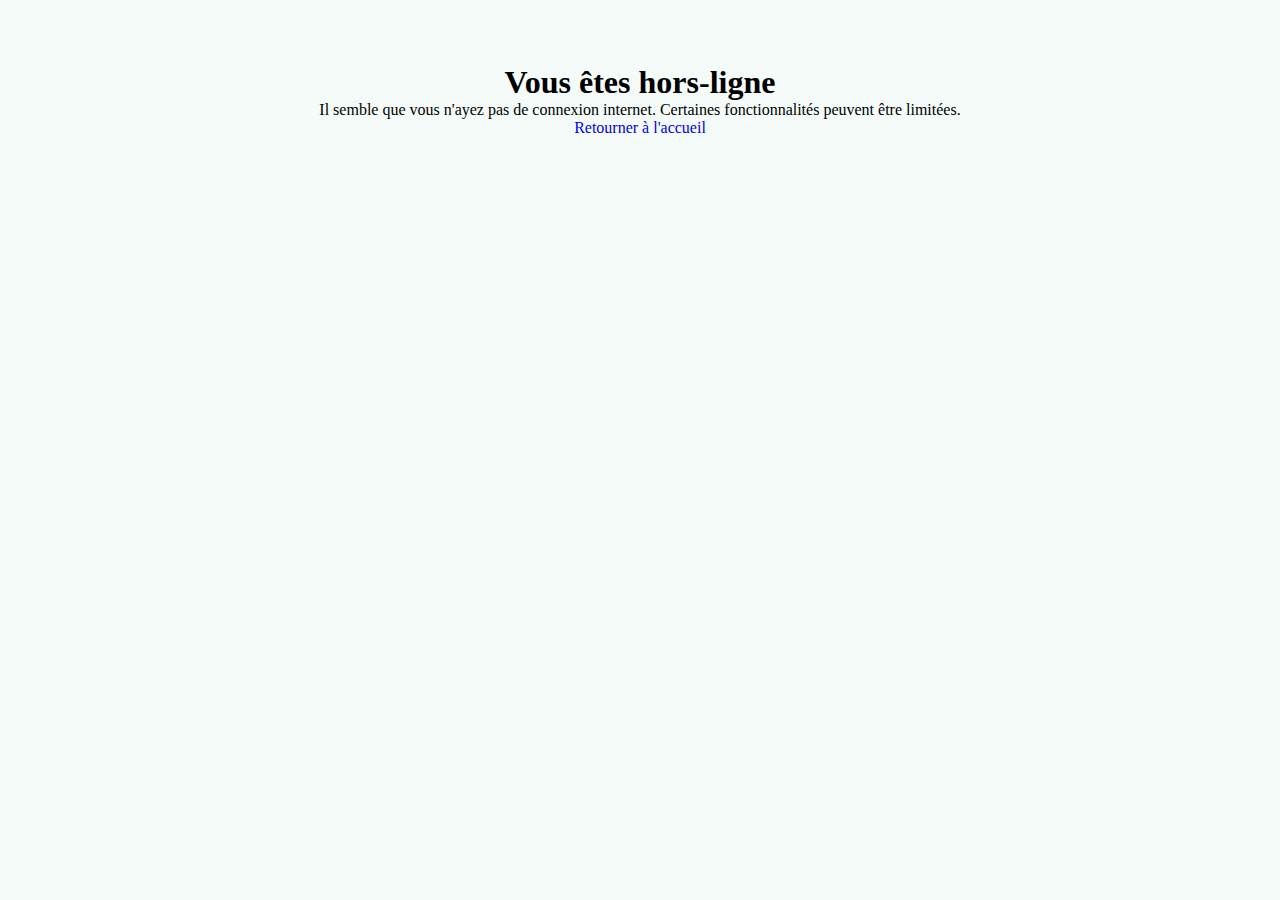
<file: librairie/offline.html>
<!doctype html>
<html lang="fr">
  <head>
    <meta charset="utf-8">
    <meta name="viewport" content="width=device-width,initial-scale=1">
    <title>Hors-ligne — DAMAS</title>
    <link rel="stylesheet" href="styles.css">
    <meta name="theme-color" content="#f5f5dc">
  </head>
  <body>
    <main class="container">
      <section style="text-align:center;padding:4rem 1rem;">
        <h1>Vous êtes hors-ligne</h1>
        <p>Il semble que vous n'ayez pas de connexion internet. Certaines fonctionnalités peuvent être limitées.</p>
        <p><a href="/">Retourner à l'accueil</a></p>
      </section>
    </main>
  </body>
</html>
</file>
<file: styles.css>
@import url('https://fonts.googleapis.com/css2?family=Spectral:ital,wght@0,200;0,300;0,400;0,500;0,600;0,700;0,800;1,200;1,300;1,400;1,500;1,600;1,700;1,800&display=swap');
* {
  margin: 0;
  padding: 0;
  box-sizing: border-box;
  text-decoration: none;
  a {text-decoration: none};
  ul{list-style: none};
}

/* Création des valeurs que nous allons utiliser */
* {
  --padding: 0 2rem;
  --co-one:#206141;
  --co-two: #722;
  --co-tree: #f5fbf8;
  --co-white: #fff;
  --co-gris: #333;
  /* --co-gris: #2f2f2f; */
  --co-retour:#ff6900;


}
/*Header*/
.header {
  position: fixed;
  top: 0;
  left: 0;
  width: 100%;
  background-color: var(--co-white);
  z-index: 100;
  transition: .4s;
  border-bottom: solid 0.1px var(--co-primary);
  padding: 0 2rem;
}
/*Nav Bars*/
.logo {
 border-radius: 10%;
  font-size: 0.8rem;
  font-weight: 700;
  align-items: center;
  display: inline-block;
  text-align: center;
  color: var( --co-one);
  padding: 0.1rem;
}
.logoContainer{
  display: flex;
  justify-content: center;
}
.logo img {
 width: 2rem;
 height: 2rem;
}
.logo span {
  border-top: 2px solid var( --co-two);
}

.nav {
  display: flex;
  justify-content: space-between;
  align-items: center;
}

header nav {
  flex: 1;
  display: flex;
  align-items: center;
  justify-content: center;
}
header nav ul {
  display: flex;
  list-style: none;
  gap: 0.4rem;
}

header ul li a #share-btn{
  padding: 10px 12px;
  color: var(--co-gris);
  text-decoration: none;
}
header ul li #share-btn {
  background: none;
  border: none; 
}
#share-btn span {
   font-size: 0.7rem;
  font-weight: 600;
  font-family: "Spectral", serif;
}

header ul li a:hover {
  color: var( --co-two);
  transition: all 0.2s ease-in;
}

header form {
  border-radius: 10px;
  display: flex;
  align-items: center;
  justify-content: center;
  padding: 0 0 0 0.5rem;
  background-color: var(--co-tree);
  backdrop-filter: blur(15px);
}

header form input {
  width: clamp(300px, 50%, 400px);
  padding: 0.8rem 0.1rem;
  border: none;
  outline: none;
  border: none;
  background-color: transparent;
}
header form input:focus {
  border: none;
  outline: none;
  background-color:var(--co-tree);
}
header form button {
  border: none;
  outline: none;
  background-color: var( --co-one);
  width: 40px;
  height: 40px;
  border-radius: 10px;
  cursor: pointer;
  color: var(--co-white);
}

header form button:hover {
  background-color: var( --co-two);
  transition: all 0.2s ease-in;
}
/* Navigation */
.nav__list, 
.nav__link {
  display: flex;
}

.nav__link ,#share-btn {
  flex-direction: column;
  align-items: center;
  row-gap: 4px;
  color: var( --co-one);
  font-weight: 600;
}


.nav__list {
  justify-content: space-around;
}

.nav__name {
  font-size: 0.7rem;
  color: var(--co-gris);
}.nav__list
.nav__name:hover {
  color: var(--co-gris);
}

.nav__icon  {
  font-size: 1rem;
}

/*Active link*/
.active-link {
  position: relative;
  color: var(--co-two);
  transition: .3s;
}
/* Change background header */
.scroll-header {
  box-shadow: 0 1px 12px hsla(var(--hue), var(--sat), 15%, 0.15);
}

/* Mis en forme body */
body {
  width: 100%;
  height: 100vh;
  background-color: var(--co-tree);
  font-family: "Spectral", serif;
  
}

/* Mis en forme main */
body main {
  width: 100%;
  min-height: 100vh;
}
.actions {
  flex: 1;
  display: flex;
  justify-content: flex-end;
  gap: 1rem;
  align-items: center;
  position: relative;
}

.actions .carte {
  display: flex;
  align-items: center;
  gap: 0.5rem;
  position: relative;
  padding: 0.5rem;
  border-radius: 10px;
  cursor: pointer;
}

main .filtre {
  padding: var(--padding);
  display: flex;
  align-items: center;
  justify-content: space-between;
  margin-top: 4rem;
}

.filtre .breadcumb {
  display: flex;
  align-items: center;
  gap: 0.5rem;
  color: #3337;
}

.breadcumb p {
  font-size: 0.8rem;
  color: var(--co-gris);
}
.breadcumb i {
  color: var(--co-gris);
  font-size: 0.6rem;
}

.filtre .filtre-vrai {
  display: flex;
  align-items: center;
  gap: 0.5rem;
  position: relative;
}
.filtre-vrai button {
  border: none;
  outline: none;
  background-color:#3337;
  width: 40px;
  height: 40px;
  border-radius: 10px;
  cursor: pointer;
  color: var(--co-white);
}
.filtre-vrai .options {
  position: absolute;
  top: 50px;
  right: 0;
  background-color: var(--co-white);
  border-radius: 10px;
  padding: 0.5rem;
  display: none;
  flex-direction: column;
  gap: 0.5rem;
  z-index: 1;
}
/* Mis en forme produits */

.produits {
  padding: var(--padding);
  display: grid;
  grid-template-columns: repeat(auto-fit, minmax(250px, 1fr));
  gap: 1rem;
  margin-top: 1.3rem;
  /* center items */
  place-items: center;
}

.produits .carte-produit {
 
  width: 260px;
  gap: 0.5rem;
  padding: 0.7rem;
  border-radius: 15px;
  cursor: pointer;
  background-color:#fff;
  margin-bottom: 1rem;
}

.carte-produit .img {
  width: 100%;
  margin-top: 2px;
  display: flex;
  align-items: center;
  justify-content: center;
  position: relative;
}
.img img {
  width: 80%;
  margin: auto;
}
.text p {
 font-size: 0.8rem;
  color: var(--co-one);
  font-weight: bold;
  padding-top: 0.3rem;
}
.text h3  {
  font-size: 0.85rem;
  color: var(--co-gris);
  font-weight: bold;
}

.carte-produit .footer {
  display: flex;
  align-items: center;
  justify-content: space-between;
}
.footer .prix p {
  font-size: 0.85rem;
  color: var(--co-gris);
  font-weight: 900;
}
/* Mis en form du modal */
dialog {
  width: 95%;
  margin: auto;
  border: none;
  outline: none;
  border-radius: 10px;
  background-color: var(--co-tree);
  padding: 15px;
  position: relative;
  animation: animate 0.3s ease;
  position: fixed;
}
dialog::-webkit-scrollbar {
  width: 0.2em;
}
dialog::backdrop {
  background-color: rgba(0, 0, 0, 0.244);
  backdrop-filter: blur(3px);
  position: fixed;
  top: 0;
  left: 0;
  width: 100%;
  height: 100vh;
}
@keyframes animate {
  0% {
    transform: translateY(-100px);
  }
  100% {
    transform: translateY(0px);
  }
}

dialog .close{
  position: absolute;
  top: 0rem;
  right: 0px;
  cursor: pointer;
  font-size: 0.8rem;
  width: 30px;
  color: #fff;
  height: 30px;
  display: flex;
  gap: 3px;
  align-items: center;
  justify-content: center;
  border-radius: 0px 8px;
  background-color: var( --co-two);
  transition: all 0.2s ease-in;
}

.close:hover {
  transform: scale(0.9);
}

.close p {
  font-size: 0.5rem;
}
.close i {
  font-size: small;
}

/* Styles pour le dialog de partage */
#share-dialog.share-dialog {
  width: 90%;
  height: 23rem;
  max-width: 420px;
  padding: 1rem;
  border-radius: 12px;
  background-color: var(--co-tree);
  color: var(--co-gris);
}

#share-dialog .share-header {
  display: flex;
  justify-content: space-between;
  align-items: center;
  margin-bottom: 0.5rem;
}

#share-dialog .share-header h3 {
  margin: 0;
  font-size: 1.1rem;
}

#share-dialog .share-close {
  background: transparent;
  border: none;
  font-size: 1.2rem;
  cursor: pointer;
   position: absolute;
  top: 0rem;
  right: 0px;
  cursor: pointer;
  width: 30px;
  color: #fff;
  height: 30px;
  display: flex;
  gap: 3px;
  align-items: center;
  justify-content: center;
  border-radius: 0px 8px;
  background-color: var( --co-two);
  transition: all 0.2s ease-in;
}

#share-dialog .share-body p {
  margin: 0 0 0.6rem 0;
  font-size: 0.9rem;
  color: var(--co-gris);
}

.share-input-row {
  display: flex;
  gap: 0.5rem;
  margin-bottom: 0.8rem;
}

.share-input {
  flex: 1;
  padding: 0.6rem 0.7rem;
  border: 1px solid #e6e6e6;
  border-radius: 8px;
  background: #f8f8f8;
  font-size: 0.8rem;
  color: #333;
}

.btn.action {
  background-color: var(--co-one);
  color: #fff;
  border: none;
  padding: 0.55rem 0.8rem;
  border-radius: 8px;
  cursor: pointer;
}

.share-buttons {
  display: grid;
  grid-template-columns: repeat(auto-fit, minmax(90px, 1fr));
  gap: 0.8rem;
  justify-content: space-between;
}

.share-btn {
  display: flex;
  flex-direction: column;
  align-items: center;
  justify-content: center;
  text-align: center;
  padding: 0.6rem 0.5rem;
  height: 2.8rem;
  width: 6rem;
  border-radius: 5px;
  color: #fff;
  text-decoration: none;
  font-weight: 600;
  border: none;
  cursor: pointer;
  transition: transform 0.15s ease, opacity 0.15s ease;
  white-space: normal;
  overflow: visible;
  text-overflow: clip;
}

.share-btn:hover {
  transform: scale(1.05);
  opacity: 0.9;
}

.share-btn.whatsapp { background: #0aa342; }
.share-btn.facebook { background: #1877F2; }
.share-btn.twitter { background: #1DA1F2; }
.share-btn.gmail { background: #EA4335; }
.share-btn.instagram { background: #E1306C; }
.share-btn.google-keep { background: #FBBC04; color: #333; }
.share-btn.screenshot { background: #34A853; }
.share-btn.qr { background: #9C27B0; }

.share-btn i {
  font-size: 1.15rem;
  line-height: 1;
}

.share-label {
  display: block;
  margin-top: 6px;
  font-size: 0.7rem;
  line-height: 1;
  opacity: 0.95;
}

@media (max-width: 420px) {
  .share-label { font-size: 0.7rem; }
  .share-buttons { grid-template-columns: repeat(auto-fit, minmax(72px, 1fr)); }
  .share-btn { min-height: 64px; padding: 0.45rem 0.4rem; }
}

dialog section .product-page {
  display: flex;
  gap: 1rem;
  padding-right: 1rem;
}
.product-page .gauche {
  flex: 2;
  background-color: #fff;
  border-radius: 8px;
  display: flex;
  align-items: center;
  justify-content: center;
  padding: 1rem;
}

.gauche img {
  width: 100%;
}

.product-page .droite {
  flex: 3;
  background-color: var(--co-white);
  border-radius: 20px;
  padding: 1rem;
  display: flex;
  flex-direction: column;
  justify-content: center;
}

.droite .titre {
  display: flex;
  justify-content: space-between;
  align-items: start;
}

.titre h1 {
  font-size: 1.5rem;
  font-weight: 700;
}

.titre .last {
  display: flex;
  align-items: center;
  justify-content: center;
  
}
.droite .description {
  color: var(--co-gris);
  margin-top: 1rem;
}
.droite .prix {
  margin-top: 1rem;
  color: var(--co-gris);
}
.footer {
  display: flex;
  gap: 1rem;
  align-items: center;
}
.footer button {
  border: none;
  outline: none;
  background-color: var( --co-one);
  cursor: pointer;
  color: var(--co-white);
  display: flex;
  gap: 0.5rem;
  border-radius: 1rem;
  padding: 1.3rem 1rem;
  text-transform: uppercase;
  font-weight: 600;
  align-items: center;
}
.send-whatsapp p {
    color: var(--co-white);
  font-size: 0.7rem;

    
}
.send-whatsapp {
  background-color: #0aa342;
  color: #fff;
  border: none;
  padding: 1.3rem 1rem;
  border-radius: 1rem;
  font-weight: 600;
  cursor: pointer;
  display: flex;
  align-items: center;
  justify-content: center;
  font-size: 1.3rem;
  transition: background-color 0.3s ease;
}
.send-whatsapp:hover {
  background-color: #088a38;
}
.send-whatsapp i {
  line-height: 1;
}
.footer button:hover{
  background-color: var( --co-two)
}
.footer button .icon {
  display: flex;
  align-items: center;
  justify-content: center;
  font-size: 1.5rem;
}
.accessoire {
  width: 100%;
  display: flex;
  margin-top: 1rem;
  gap: 3rem;
}
.accessoire .avantages {
  flex: 2;
  display: flex;
  background-color: #fff;
  border-radius: 20px;
  align-items:self-start;
  justify-content: space-between;
  padding: 1rem;
}

.avantages .carte-service {
  display: flex;
  align-items: center;
  gap: 0.5rem;
  font-weight: 600;
}
.carte-service .icone {
  width: 50px;
  height: 50px;
  background-color: var( --co-retour);
  color: #fff;
  font-size: 1.1rem;
  border-radius: 15px;
  display: flex;
  align-items: center;
  justify-content: center;
}

.carte-service:nth-child(2) .icone {
  background-color: rgb(89, 197, 138);
}

.carte-service:nth-child(3) .icone {
  background-color: #5f69d5;
}
/*------------------ Carousel ---------------------*/
.carousel {
  margin: 10px auto;
  width: 100%;
  display: flex;
  overflow-x: auto;
  gap: 1em;
}
.carousel::-webkit-scrollbar {
  display: none;
}
.group {
  display: flex;
  gap: 1em;
  justify-content: center;
  align-items: center;
  animation: spin 1000s linear infinite;
  padding-right: 1em;
}
.card{
  flex: 0 0 5em;
  height: 5em;
  padding: 1em;
  background-color: lightblue;
  border-radius: .2em;
  align-items: center;
  font-size: 3em;
  text-align: center;
}
@keyframes spin{
  from{
    translate:0;
  }
  to{
    translate:-100%;
  } 
}

/* about */
.containers {
    max-width: 1200px;
    margin: 0 auto;
    padding: 0 20px;
}

.hero {
    background: linear-gradient(135deg, #d0260f 0%, #206141 100%);
    color: white;
    margin-top: 10px;
    padding: 100px 20px;
    text-align: center;
}

.hero h1 {
    font-size: 48px;
    margin-bottom: 20px;
    font-weight: 700;
}

.hero p {
    font-size: 20px;
    max-width: 600px;
    margin: 0 auto 30px;
    opacity: 0.95;
}
.cta-button {
    display: inline-block;
    background-color: white;
    color: var(--co-one);
    padding: 12px 30px;
    border-radius: 5px;
    text-decoration: none;
    font-weight: 600;
    transition: transform 0.3s, box-shadow 0.3s;
    font-size: 16px;
}

.cta-button:hover {
    transform: translateY(-2px);
    box-shadow: 0 10px 25px rgba(0, 0, 0, 0.2);
}

.section-title {
    font-size: 36px;
    font-weight: 700;
    margin-bottom: 20px;
    color: var(--co-one);

}

.section-subtitle {
    font-size: 18px;
    color: #666;

    line-height: 1.8;
}
.vision, .mission , .adresse {
   padding: 30px 20px;
    background-color:var(--co-tree);
}

.stats-grid {
    display: grid;
    grid-template-columns: repeat(auto-fit, minmax(200px, 1fr));
    gap: 30px;
    margin-top: 40px;
}

.stat-card {
    background: white;
    padding: 30px;
    border-radius: 8px;
    box-shadow: 0 2px 10px rgba(0, 0, 0, 0.1);
    text-align: center;
    transition: transform 0.3s;
}

.stat-card:hover {
    transform: translateY(-5px);
}

.stat-value {
    font-size: 32px;
    font-weight: 700;
    color: var(--co-one);
    margin-bottom: 10px;
}

.stat-label {
    font-size: 14px;
    color: #666;
}
.company-info {
    background: white;
    padding: 20px;
    border-radius: 8px;
    margin: 30px 0;
    font-size: 16px;
    line-height: 1.8;
}

.company-info strong {
    color: var(--co-one);
}

footer {
    background-color: #1a1a1a;
    color: white;
    padding: 60px 20px 30px;
}

.footer-content {
    max-width: 1200px;
    margin: 0 auto;
}

.footer-grid {
    display: grid;
    grid-template-columns: repeat(auto-fit, minmax(250px, 1fr));
    gap: 40px;
    margin-bottom: 40px;
}

.footer-section h3 {
    font-size: 16px;
    margin-bottom: 15px;
    color:var(--co-one);
}

.footer-section ul {
    list-style: none;
}

.footer-section ul li {
    margin-bottom: 10px;
}

.footer-section a {
    color: #ccc;
    text-decoration: none;
    font-size: 14px;
    transition: color 0.3s;
}

.footer-section a:hover {
    color: white;
} 
.Researche{
  display:none;
}

/*----------------- MEDIA QUERIES----------------------------------*/
@media (max-width: 992px) {
  .container {
    max-width: 960px;
  }

  .wrapper .footer-widget,
  .wrapper .footer-widget:nth-child(1) {
    width: calc(50% - 30px);
  }
}
@media screen and (max-width: 840px) {
  dialog {
    width: 100%;
    /* height: 100vh; */
    position: fixed;
  }
  dialog section .product-page {
    flex-direction: column;
    gap: 0.5rem;
    justify-content: center;
    padding-right: 0.5rem;
    padding-left: 0.5rem;
  }
  
  .product-page .gauche {
    padding: 0.8rem;
  }
  .product-page .droite {
    padding: 0.8rem;
  }
  .droite .titre {
    align-items: center;
  }
  .titre h1 {
    font-size: 0.7rem;
  }

  .accessoire {
    flex-direction: column;
    gap: 1rem;
  }

  .footer button {
    padding: 0.6rem 0.8rem;
  }

  .accessoire .avantages {
    font-size: 0.8rem;
    flex-direction: column;
    gap: 1rem;
  }
}

@media screen and (min-width: 767px) {
  .nav {
    height: calc(var(4.5rem));
  }
  .nav__img {
    display: none;
  }
  .nav__icon {
    display: none;
  }
  .nav__name {
    font-size: .938;
    /* display: block; */ /* Minimalist design, visible labels */
  }
  .nav__link:hover {
    color: var( --co-gris);
  }

  /* First design, remove if you choose the minimalist design */
  .active-link::before {
    content: '';
    position: absolute;
    bottom: -.75rem;
    width: 4px;
    height: 4px;
    background-color: var(--co-one);
    border-radius: 50%;
  }  
}

@media screen and (max-width: 767px) {
  .nav {
    height: 3.5rem;
    display: flex;
    justify-content: space-between;
    align-items: center;
  }
  .nav__menu {
    position: fixed;
    bottom: 0;
    left: 0;
    background-color: var(--co-tree);
    box-shadow: 0 -1px 12px hsla(var(--hue), var(--sat), 15%, 0.15);
    width: 100%;
    height: 4rem;
    display: grid;
    align-content: center;
    border-radius: 1.25rem 1.25rem 0 0;
    transition: .4s;
  } 
   .produits .carte-produit {
    width: 98%;
  }
  .carte-produit .img {
    height: auto;
  }
  .container {
    max-width: 720px;
  }
  .wrapper .footer-widget,
  .wrapper .footer-widget:nth-child(1) {
    width: 100%;
    margin: 0 10px 30px;
  }
  .hero h1 {
        font-size: 36px;
    }

    .hero p {
        font-size: 16px;
    }
    .section-title {
        font-size: 28px;
    }

    .section-subtitle {
        font-size: 16px;
    }
     .section-subtitle h4 {
        color: var(--co-gris);
    }
     .stats-grid {
        grid-template-columns: repeat(auto-fit, minmax(150px, 1fr));
        gap: 20px;
    }

    .stat-card {
        padding: 20px;
    }

    .stat-value {
        font-size: 24px;
    }

    .stat-label {
        font-size: 12px;
    }
    .hero {
        padding: 40px 20px;
    }

    .company-info {
        font-size: 14px;
    }
    .footer-grid {
        grid-template-columns: repeat(auto-fit, minmax(200px, 1fr));
        gap: 30px;
    }

    .footer-section h3 {
        font-size: 14px;
    }

    .footer-section a {
        font-size: 12px;
    }
  }
  
@media screen and (max-width: 724px) {
      header form input {
      width: 13rem;
      padding: 0.4rem 0.1rem;
      font-size: 0.7rem;

      }
      header form button{
      border: none;
      outline: none;
      background-color: var(--co-one);
      width: 2rem;
      height: 2rem;
      border-radius: 25%;
      cursor: pointer;
      color: var(--co-white);
    }
}

/* ---------------------------For medium devices-------------------------- */
@media screen and (min-width: 576px) {

  .nav__list {
    justify-content: space-around;
    column-gap: 1.9rem;
  }
}
@media (max-width:500px) {

  .food-rating {
    padding-top:0.5rem;
    }
}
/* -----------------------------For small devices--------------------------------- */
/* Remove if you choose, the minimalist design */
@media (max-width: 480px) {
    .hero h1 {
      padding-top: 2rem;
        font-size: 24px;
    }

    .hero p {
        font-size: 14px;
    }
      .section-title {
        font-size: 22px;
    }

    .section-subtitle {
        font-size: 14px;
    }
    .stats-grid {
        grid-template-columns: repeat(2, 1fr);
        gap: 15px;
    }

    .stat-card {
        padding: 15px;
    }

    .stat-value {
        font-size: 20px;
    }
    
    .hero {
        padding: 40px 15px;
    }

    .cta-button {
        padding: 10px 25px;
        font-size: 14px;
    }

    .containers {
        padding: 0 15px;
    }

    .company-info {
        padding: 15px;
        font-size: 13px;
    }
    .footer-grid {
        grid-template-columns: 1fr;
        gap: 20px;
    }

    footer {
        padding: 40px 20px 20px;
    }
}

.social-links {
    display: flex;
    gap: 15px;
    margin-bottom: 30px;
}

.social-links a {
    display: inline-flex;
    align-items: center;
    justify-content: center;
    width: 35px;
    height: 35px;
    background-color:var(--co-tree);
    border-radius: 50%;
    text-decoration: none;
    color: var(--co-gris);
    transition: background-color 0.3s;
}

.social-links a:hover {
    background-color: #0066cc;
}

.footer-bottom {
    border-top: 1px solid #333;
    padding-top: 30px;
    font-size: 14px;
    color: #999;
    text-align: center;
}

.breadcrumbs {
    padding: 60px 0px 0px 40px;
    font-size: 14px;
    color: #666;
}

@media screen and (max-width:455px) {
    .produits {
  padding: 0 1rem;
  display: grid;
  grid-template-columns: repeat(auto-fit, minmax(150px, 1fr));
  gap: 0.7rem;
  margin-top: 0.7rem;
  /* center items */
  place-items: center;
}
 
  .produits .carte-produit {
  width: 155px;
  /* height: 10px; */
  gap: 0.5rem;
  padding: 0.7rem;
  border-radius: 15px;
  cursor: pointer;
  background-color:#fff;
  margin-bottom: 1rem;
}
.carte-produit .img {
    width: 100%;
    margin-top: 1px;
    display: flex;
    align-items: center;
    justify-content: center;
    position: relative;
}
.text h3 {
  font-size: 0.6rem;
  color: var(--co-gris);
  font-weight: bold;
}
.footer .prix p {
  font-size: 0.6rem;
  font-weight: 700;
}
.last p {
  font-size: 0.5rem;
}
.text p {
  font-size: 0.6rem;
}

}

/* PWA Install Banner */
.install-banner {
  position: fixed;
  bottom: 80px;
  left: 16px;
  right: 16px;
  background: #ffffff;
  padding: 12px 16px;
  border-radius: 8px;
  box-shadow: 0 8px 24px rgba(0, 0, 0, 0.12);
  display: none;
  align-items: center;
  justify-content: space-between;
  gap: 16px;
  z-index: 1200;
  max-width: 600px;
  margin: 0 auto;
}

.install-banner__content {
  display: flex;
  align-items: center;
  gap: 12px;
  flex: 1;
  min-width: 0;
}

.install-banner__icon {
  width: 48px;
  height: 48px;
  border-radius: 6px;
  object-fit: cover;
  flex-shrink: 0;
}

.install-banner__text {
  display: flex;
  flex-direction: column;
  gap: 4px;
}

.install-banner__text strong {
  font-size: 0.95rem;
  color: #1a1a1a;
}

.install-banner__subtitle {
  font-size: 0.8rem;
  color: #666;
}

.install-banner__actions {
  display: flex;
  gap: 8px;
  align-items: center;
  flex-shrink: 0;
}

.install-banner__install-btn {
  padding: 8px 16px;
  font-size: 0.9rem;
  white-space: nowrap;
}

.install-banner__dismiss-btn {
  background: transparent;
  border: none;
  font-size: 1.5rem;
  color: #999;
  cursor: pointer;
  padding: 4px 8px;
  display: flex;
  align-items: center;
  justify-content: center;
  line-height: 1;
}

.install-banner__dismiss-btn:hover {
  color: #333;
}

@media screen and (max-width: 320px) {
  .nav__name {
    display: none;
  }
  
}
</file>
<file: librairie/styles.css>
@import url('https://fonts.googleapis.com/css2?family=Spectral:ital,wght@0,200;0,300;0,400;0,500;0,600;0,700;0,800;1,200;1,300;1,400;1,500;1,600;1,700;1,800&display=swap');
* {
  margin: 0;
  padding: 0;
  box-sizing: border-box;
  text-decoration: none;
  a {text-decoration: none};
  ul{list-style: none};
}

/* Création des valeurs que nous allons utiliser */
* {
  --padding: 0 2rem;
  --co-one:#206141;
  --co-two: #722;
  --co-tree: #f5fbf8;
  --co-white: #fff;
  --co-gris: #333;
  /* --co-gris: #2f2f2f; */
  --co-retour:#ff6900;


}
/*Header*/
.header {
  position: fixed;
  top: 0;
  left: 0;
  width: 100%;
  background-color: var(--co-white);
  z-index: 100;
  transition: .4s;
  border-bottom: solid 0.1px var(--co-primary);
  padding: 0 2rem;
}
/*Nav Bars*/
.logo {
 border-radius: 10%;
  font-size: 0.8rem;
  font-weight: 700;
  align-items: center;
  display: inline-block;
  text-align: center;
  color: var( --co-one);
  padding: 0.1rem;
}
.logoContainer{
  display: flex;
  justify-content: center;
}
.logo img {
 width: 2rem;
 height: 2rem;
}
.logo span {
  border-top: 2px solid var( --co-two);
}

.nav {
  display: flex;
  justify-content: space-between;
  align-items: center;
}

header nav {
  flex: 1;
  display: flex;
  align-items: center;
  justify-content: center;
}
header nav ul {
  display: flex;
  list-style: none;
  gap: 0.4rem;
}

header ul li a #share-btn{
  padding: 10px 12px;
  color: var(--co-gris);
  text-decoration: none;
}
header ul li #share-btn {
  background: none;
  border: none; 
}
#share-btn span {
   font-size: 0.7rem;
  font-weight: 600;
  font-family: "Spectral", serif;
}

header ul li a:hover {
  color: var( --co-two);
  transition: all 0.2s ease-in;
}

header form {
  border-radius: 10px;
  display: flex;
  align-items: center;
  justify-content: center;
  padding: 0 0 0 0.5rem;
  background-color: var(--co-tree);
  backdrop-filter: blur(15px);
}

header form input {
  width: clamp(300px, 50%, 400px);
  padding: 0.8rem 0.1rem;
  border: none;
  outline: none;
  border: none;
  background-color: transparent;
}
header form input:focus {
  border: none;
  outline: none;
  background-color:var(--co-tree);
}
header form button {
  border: none;
  outline: none;
  background-color: var( --co-one);
  width: 40px;
  height: 40px;
  border-radius: 10px;
  cursor: pointer;
  color: var(--co-white);
}

header form button:hover {
  background-color: var( --co-two);
  transition: all 0.2s ease-in;
}
/* Navigation */
.nav__list, 
.nav__link {
  display: flex;
}

.nav__link ,#share-btn {
  flex-direction: column;
  align-items: center;
  row-gap: 4px;
  color: var( --co-one);
  font-weight: 600;
}


.nav__list {
  justify-content: space-around;
}

.nav__name {
  font-size: 0.7rem;
  color: var(--co-gris);
}.nav__list
.nav__name:hover {
  color: var(--co-gris);
}

.nav__icon  {
  font-size: 1rem;
}

/*Active link*/
.active-link {
  position: relative;
  color: var(--co-two);
  transition: .3s;
}
/* Change background header */
.scroll-header {
  box-shadow: 0 1px 12px hsla(var(--hue), var(--sat), 15%, 0.15);
}

/* Mis en forme body */
body {
  width: 100%;
  height: 100vh;
  background-color: var(--co-tree);
  font-family: "Spectral", serif;
  
}

/* Mis en forme main */
body main {
  width: 100%;
  min-height: 100vh;
}
.actions {
  flex: 1;
  display: flex;
  justify-content: flex-end;
  gap: 1rem;
  align-items: center;
  position: relative;
}

.actions .carte {
  display: flex;
  align-items: center;
  gap: 0.5rem;
  position: relative;
  padding: 0.5rem;
  border-radius: 10px;
  cursor: pointer;
}

main .filtre {
  padding: var(--padding);
  display: flex;
  align-items: center;
  justify-content: space-between;
  margin-top: 4rem;
}

.filtre .breadcumb {
  display: flex;
  align-items: center;
  gap: 0.5rem;
  color: #3337;
}

.breadcumb p {
  font-size: 0.8rem;
  color: var(--co-gris);
}
.breadcumb i {
  color: var(--co-gris);
  font-size: 0.6rem;
}

.filtre .filtre-vrai {
  display: flex;
  align-items: center;
  gap: 0.5rem;
  position: relative;
}
.filtre-vrai button {
  border: none;
  outline: none;
  background-color:#3337;
  width: 40px;
  height: 40px;
  border-radius: 10px;
  cursor: pointer;
  color: var(--co-white);
}
.filtre-vrai .options {
  position: absolute;
  top: 50px;
  right: 0;
  background-color: var(--co-white);
  border-radius: 10px;
  padding: 0.5rem;
  display: none;
  flex-direction: column;
  gap: 0.5rem;
  z-index: 1;
}
/* Mis en forme produits */

.produits {
  padding: var(--padding);
  display: grid;
  grid-template-columns: repeat(auto-fit, minmax(250px, 1fr));
  gap: 1rem;
  margin-top: 1.3rem;
  /* center items */
  place-items: center;
}

.produits .carte-produit {
  height: 300px;
  width: 260px;
  gap: 0.5rem;
  padding: 0.7rem;
  border-radius: 15px;
  cursor: pointer;
  background-color:#fff;
  margin-bottom: 1rem;
}

.carte-produit .img {
  width: 100%;
  margin-top: 2px;
  display: flex;
  align-items: center;
  justify-content: center;
  position: relative;
}
.img img {
  width: 80%;
  margin: auto;
}
.text p {
 font-size: 0.8rem;
  color: var(--co-one);
  font-weight: bold;
  padding-top: 0.3rem;
}
.text h3  {
  font-size: 0.85rem;
  color: var(--co-gris);
  font-weight: bold;
}

.carte-produit .footer {
  display: flex;
  align-items: center;
  justify-content: space-between;
}
.footer .prix p {
  font-size: 0.85rem;
  color: var(--co-gris);
  font-weight: 900;
}
/* Mis en form du modal */
dialog {
  width: 95%;
  margin: auto;
  border: none;
  outline: none;
  border-radius: 10px;
  background-color: var(--co-tree);
  padding: 15px;
  position: relative;
  animation: animate 0.3s ease;
  position: fixed;
}
dialog::-webkit-scrollbar {
  width: 0.2em;
}
dialog::backdrop {
  background-color: rgba(0, 0, 0, 0.244);
  backdrop-filter: blur(3px);
  position: fixed;
  top: 0;
  left: 0;
  width: 100%;
  height: 100vh;
}
@keyframes animate {
  0% {
    transform: translateY(-100px);
  }
  100% {
    transform: translateY(0px);
  }
}

dialog .close{
  position: absolute;
  top: 0rem;
  right: 0px;
  cursor: pointer;
  font-size: 0.8rem;
  width: 30px;
  color: #fff;
  height: 30px;
  display: flex;
  gap: 3px;
  align-items: center;
  justify-content: center;
  border-radius: 0px 8px;
  background-color: var( --co-two);
  transition: all 0.2s ease-in;
}

.close:hover {
  transform: scale(0.9);
}

.close p {
  font-size: 0.5rem;
}
.close i {
  font-size: small;
}

/* Styles pour le dialog de partage */
#share-dialog.share-dialog {
  width: 90%;
  height: 23rem;
  max-width: 420px;
  padding: 1rem;
  border-radius: 12px;
  background-color: var(--co-tree);
  color: var(--co-gris);
}

#share-dialog .share-header {
  display: flex;
  justify-content: space-between;
  align-items: center;
  margin-bottom: 0.5rem;
}

#share-dialog .share-header h3 {
  margin: 0;
  font-size: 1.1rem;
}

#share-dialog .share-close {
  background: transparent;
  border: none;
  font-size: 1.2rem;
  cursor: pointer;
   position: absolute;
  top: 0rem;
  right: 0px;
  cursor: pointer;
  width: 30px;
  color: #fff;
  height: 30px;
  display: flex;
  gap: 3px;
  align-items: center;
  justify-content: center;
  border-radius: 0px 8px;
  background-color: var( --co-two);
  transition: all 0.2s ease-in;
}

#share-dialog .share-body p {
  margin: 0 0 0.6rem 0;
  font-size: 0.9rem;
  color: var(--co-gris);
}

.share-input-row {
  display: flex;
  gap: 0.5rem;
  margin-bottom: 0.8rem;
}

.share-input {
  flex: 1;
  padding: 0.6rem 0.7rem;
  border: 1px solid #e6e6e6;
  border-radius: 8px;
  background: #f8f8f8;
  font-size: 0.8rem;
  color: #333;
}

.btn.action {
  background-color: var(--co-one);
  color: #fff;
  border: none;
  padding: 0.55rem 0.8rem;
  border-radius: 8px;
  cursor: pointer;
}

.share-buttons {
  display: grid;
  grid-template-columns: repeat(auto-fit, minmax(90px, 1fr));
  gap: 0.8rem;
  justify-content: space-between;
}

.share-btn {
  display: flex;
  flex-direction: column;
  align-items: center;
  justify-content: center;
  text-align: center;
  padding: 0.6rem 0.5rem;
  height: 2.8rem;
  width: 6rem;
  border-radius: 5px;
  color: #fff;
  text-decoration: none;
  font-weight: 600;
  border: none;
  cursor: pointer;
  transition: transform 0.15s ease, opacity 0.15s ease;
  white-space: normal;
  overflow: visible;
  text-overflow: clip;
}

.share-btn:hover {
  transform: scale(1.05);
  opacity: 0.9;
}

.share-btn.whatsapp { background: #0aa342; }
.share-btn.facebook { background: #1877F2; }
.share-btn.twitter { background: #1DA1F2; }
.share-btn.gmail { background: #EA4335; }
.share-btn.instagram { background: #E1306C; }
.share-btn.google-keep { background: #FBBC04; color: #333; }
.share-btn.screenshot { background: #34A853; }
.share-btn.qr { background: #9C27B0; }

.share-btn i {
  font-size: 1.15rem;
  line-height: 1;
}

.share-label {
  display: block;
  margin-top: 6px;
  font-size: 0.7rem;
  line-height: 1;
  opacity: 0.95;
}

@media (max-width: 420px) {
  .share-label { font-size: 0.7rem; }
  .share-buttons { grid-template-columns: repeat(auto-fit, minmax(72px, 1fr)); }
  .share-btn { min-height: 64px; padding: 0.45rem 0.4rem; }
}

dialog section .product-page {
  display: flex;
  gap: 1rem;
  padding-right: 1rem;
}
.product-page .gauche {
  flex: 2;
  background-color: #fff;
  border-radius: 8px;
  display: flex;
  align-items: center;
  justify-content: center;
  padding: 1rem;
}

.gauche img {
  width: 100%;
}

.product-page .droite {
  flex: 3;
  background-color: var(--co-white);
  border-radius: 20px;
  padding: 1rem;
  display: flex;
  flex-direction: column;
  justify-content: center;
}

.droite .titre {
  display: flex;
  justify-content: space-between;
  align-items: start;
}

.titre h1 {
  font-size: 1.5rem;
  font-weight: 700;
}

.titre .last {
  display: flex;
  align-items: center;
  justify-content: center;
  
}
.droite .description {
  color: var(--co-gris);
  margin-top: 1rem;
}
.droite .prix {
  margin-top: 1rem;
  color: var(--co-gris);
}
.footer {
  display: flex;
  gap: 1rem;
  align-items: center;
}
.footer button {
  border: none;
  outline: none;
  background-color: var( --co-one);
  cursor: pointer;
  color: var(--co-white);
  display: flex;
  gap: 0.5rem;
  border-radius: 1rem;
  padding: 1.3rem 1rem;
  text-transform: uppercase;
  font-weight: 600;
  align-items: center;
}
.send-whatsapp p {
    color: var(--co-white);
  font-size: 0.7rem;

    
}
.send-whatsapp {
  background-color: #0aa342;
  color: #fff;
  border: none;
  padding: 1.3rem 1rem;
  border-radius: 1rem;
  font-weight: 600;
  cursor: pointer;
  display: flex;
  align-items: center;
  justify-content: center;
  font-size: 1.3rem;
  transition: background-color 0.3s ease;
}
.send-whatsapp:hover {
  background-color: #088a38;
}
.send-whatsapp i {
  line-height: 1;
}
.footer button:hover{
  background-color: var( --co-two)
}
.footer button .icon {
  display: flex;
  align-items: center;
  justify-content: center;
  font-size: 1.5rem;
}
.accessoire {
  width: 100%;
  display: flex;
  margin-top: 1rem;
  gap: 3rem;
}
.accessoire .avantages {
  flex: 2;
  display: flex;
  background-color: #fff;
  border-radius: 20px;
  align-items:self-start;
  justify-content: space-between;
  padding: 1rem;
}

.avantages .carte-service {
  display: flex;
  align-items: center;
  gap: 0.5rem;
  font-weight: 600;
}
.carte-service .icone {
  width: 50px;
  height: 50px;
  background-color: var( --co-retour);
  color: #fff;
  font-size: 1.1rem;
  border-radius: 15px;
  display: flex;
  align-items: center;
  justify-content: center;
}

.carte-service:nth-child(2) .icone {
  background-color: rgb(89, 197, 138);
}

.carte-service:nth-child(3) .icone {
  background-color: #5f69d5;
}
/*------------------ Carousel ---------------------*/
.carousel {
  margin: 10px auto;
  width: 100%;
  display: flex;
  overflow-x: auto;
  gap: 1em;
}
.carousel::-webkit-scrollbar {
  display: none;
}
.group {
  display: flex;
  gap: 1em;
  justify-content: center;
  align-items: center;
  animation: spin 1000s linear infinite;
  padding-right: 1em;
}
.card{
  flex: 0 0 5em;
  height: 5em;
  padding: 1em;
  background-color: lightblue;
  border-radius: .2em;
  align-items: center;
  font-size: 3em;
  text-align: center;
}
@keyframes spin{
  from{
    translate:0;
  }
  to{
    translate:-100%;
  } 
}

/* about */
.containers {
    max-width: 1200px;
    margin: 0 auto;
    padding: 0 20px;
}

.hero {
    background: linear-gradient(135deg, #d0260f 0%, #206141 100%);
    color: white;
    margin-top: 10px;
    padding: 100px 20px;
    text-align: center;
}

.hero h1 {
    font-size: 48px;
    margin-bottom: 20px;
    font-weight: 700;
}

.hero p {
    font-size: 20px;
    max-width: 600px;
    margin: 0 auto 30px;
    opacity: 0.95;
}
.cta-button {
    display: inline-block;
    background-color: white;
    color: var(--co-one);
    padding: 12px 30px;
    border-radius: 5px;
    text-decoration: none;
    font-weight: 600;
    transition: transform 0.3s, box-shadow 0.3s;
    font-size: 16px;
}

.cta-button:hover {
    transform: translateY(-2px);
    box-shadow: 0 10px 25px rgba(0, 0, 0, 0.2);
}

.section-title {
    font-size: 36px;
    font-weight: 700;
    margin-bottom: 20px;
    color: var(--co-one);

}

.section-subtitle {
    font-size: 18px;
    color: #666;

    line-height: 1.8;
}
.vision, .mission , .adresse {
   padding: 30px 20px;
    background-color:var(--co-tree);
}

.stats-grid {
    display: grid;
    grid-template-columns: repeat(auto-fit, minmax(200px, 1fr));
    gap: 30px;
    margin-top: 40px;
}

.stat-card {
    background: white;
    padding: 30px;
    border-radius: 8px;
    box-shadow: 0 2px 10px rgba(0, 0, 0, 0.1);
    text-align: center;
    transition: transform 0.3s;
}

.stat-card:hover {
    transform: translateY(-5px);
}

.stat-value {
    font-size: 32px;
    font-weight: 700;
    color: var(--co-one);
    margin-bottom: 10px;
}

.stat-label {
    font-size: 14px;
    color: #666;
}
.company-info {
    background: white;
    padding: 20px;
    border-radius: 8px;
    margin: 30px 0;
    font-size: 16px;
    line-height: 1.8;
}

.company-info strong {
    color: var(--co-one);
}

footer {
    background-color: #1a1a1a;
    color: white;
    padding: 60px 20px 30px;
}

.footer-content {
    max-width: 1200px;
    margin: 0 auto;
}

.footer-grid {
    display: grid;
    grid-template-columns: repeat(auto-fit, minmax(250px, 1fr));
    gap: 40px;
    margin-bottom: 40px;
}

.footer-section h3 {
    font-size: 16px;
    margin-bottom: 15px;
    color:var(--co-one);
}

.footer-section ul {
    list-style: none;
}

.footer-section ul li {
    margin-bottom: 10px;
}

.footer-section a {
    color: #ccc;
    text-decoration: none;
    font-size: 14px;
    transition: color 0.3s;
}

.footer-section a:hover {
    color: white;
} 
.Researche{
  display:none;
}

/*----------------- MEDIA QUERIES----------------------------------*/
@media (max-width: 992px) {
  .container {
    max-width: 960px;
  }

  .wrapper .footer-widget,
  .wrapper .footer-widget:nth-child(1) {
    width: calc(50% - 30px);
  }
}
@media screen and (max-width: 840px) {
  dialog {
    width: 100%;
    /* height: 100vh; */
    position: fixed;
  }
  dialog section .product-page {
    flex-direction: column;
    gap: 0.5rem;
    justify-content: center;
    padding-right: 0.5rem;
    padding-left: 0.5rem;
  }
  
  .product-page .gauche {
    padding: 0.8rem;
  }
  .product-page .droite {
    padding: 0.8rem;
  }
  .droite .titre {
    align-items: center;
  }
  .titre h1 {
    font-size: 0.7rem;
  }

  .accessoire {
    flex-direction: column;
    gap: 1rem;
  }

  .footer button {
    padding: 0.6rem 0.8rem;
  }

  .accessoire .avantages {
    font-size: 0.8rem;
    flex-direction: column;
    gap: 1rem;
  }
}

@media screen and (min-width: 767px) {
  .nav {
    height: calc(var(4.5rem));
  }
  .nav__img {
    display: none;
  }
  .nav__icon {
    display: none;
  }
  .nav__name {
    font-size: .938;
    /* display: block; */ /* Minimalist design, visible labels */
  }
  .nav__link:hover {
    color: var( --co-gris);
  }

  /* First design, remove if you choose the minimalist design */
  .active-link::before {
    content: '';
    position: absolute;
    bottom: -.75rem;
    width: 4px;
    height: 4px;
    background-color: var(--co-one);
    border-radius: 50%;
  }  
}

@media screen and (max-width: 767px) {
  .nav {
    height: 3.5rem;
    display: flex;
    justify-content: space-between;
    align-items: center;
  }
  .nav__menu {
    position: fixed;
    bottom: 0;
    left: 0;
    background-color: var(--co-tree);
    box-shadow: 0 -1px 12px hsla(var(--hue), var(--sat), 15%, 0.15);
    width: 100%;
    height: 4rem;
    display: grid;
    align-content: center;
    border-radius: 1.25rem 1.25rem 0 0;
    transition: .4s;
  } 
   .produits .carte-produit {
    width: 98%;
  }
  .carte-produit .img {
    height: auto;
  }
  .container {
    max-width: 720px;
  }
  .wrapper .footer-widget,
  .wrapper .footer-widget:nth-child(1) {
    width: 100%;
    margin: 0 10px 30px;
  }
  .hero h1 {
        font-size: 36px;
    }

    .hero p {
        font-size: 16px;
    }
    .section-title {
        font-size: 28px;
    }

    .section-subtitle {
        font-size: 16px;
    }
     .section-subtitle h4 {
        color: var(--co-gris);
    }
     .stats-grid {
        grid-template-columns: repeat(auto-fit, minmax(150px, 1fr));
        gap: 20px;
    }

    .stat-card {
        padding: 20px;
    }

    .stat-value {
        font-size: 24px;
    }

    .stat-label {
        font-size: 12px;
    }
    .hero {
        padding: 40px 20px;
    }

    .company-info {
        font-size: 14px;
    }
    .footer-grid {
        grid-template-columns: repeat(auto-fit, minmax(200px, 1fr));
        gap: 30px;
    }

    .footer-section h3 {
        font-size: 14px;
    }

    .footer-section a {
        font-size: 12px;
    }
  }
  
@media screen and (max-width: 724px) {
      header form input {
      width: 13rem;
      padding: 0.4rem 0.1rem;
      font-size: 0.7rem;

      }
      header form button{
      border: none;
      outline: none;
      background-color: var(--co-one);
      width: 2rem;
      height: 2rem;
      border-radius: 25%;
      cursor: pointer;
      color: var(--co-white);
    }
}

/* ---------------------------For medium devices-------------------------- */
@media screen and (min-width: 576px) {

  .nav__list {
    justify-content: space-around;
    column-gap: 1.9rem;
  }
}
@media (max-width:500px) {

  .food-rating {
    padding-top:0.5rem;
    }
}
/* -----------------------------For small devices--------------------------------- */
/* Remove if you choose, the minimalist design */
@media (max-width: 480px) {
    .hero h1 {
      padding-top: 2rem;
        font-size: 24px;
    }

    .hero p {
        font-size: 14px;
    }
      .section-title {
        font-size: 22px;
    }

    .section-subtitle {
        font-size: 14px;
    }
    .stats-grid {
        grid-template-columns: repeat(2, 1fr);
        gap: 15px;
    }

    .stat-card {
        padding: 15px;
    }

    .stat-value {
        font-size: 20px;
    }
    
    .hero {
        padding: 40px 15px;
    }

    .cta-button {
        padding: 10px 25px;
        font-size: 14px;
    }

    .containers {
        padding: 0 15px;
    }

    .company-info {
        padding: 15px;
        font-size: 13px;
    }
    .footer-grid {
        grid-template-columns: 1fr;
        gap: 20px;
    }

    footer {
        padding: 40px 20px 20px;
    }
}

.social-links {
    display: flex;
    gap: 15px;
    margin-bottom: 30px;
}

.social-links a {
    display: inline-flex;
    align-items: center;
    justify-content: center;
    width: 35px;
    height: 35px;
    background-color:var(--co-tree);
    border-radius: 50%;
    text-decoration: none;
    color: var(--co-gris);
    transition: background-color 0.3s;
}

.social-links a:hover {
    background-color: #0066cc;
}

.footer-bottom {
    border-top: 1px solid #333;
    padding-top: 30px;
    font-size: 14px;
    color: #999;
    text-align: center;
}

.breadcrumbs {
    padding: 60px 0px 0px 40px;
    font-size: 14px;
    color: #666;
}

@media screen and (max-width:455px) {
    .produits {
  padding: 0 1rem;
  display: grid;
  grid-template-columns: repeat(auto-fit, minmax(150px, 1fr));
  gap: 0.7rem;
  margin-top: 0.7rem;
  /* center items */
  place-items: center;
}
 
  .produits .carte-produit {
  width: 155px;
  gap: 0.5rem;
  padding: 0.7rem;
  border-radius: 15px;
  cursor: pointer;
  background-color:#fff;
  margin-bottom: 1rem;
}
.carte-produit .img {
    width: 100%;
    margin-top: 1px;
    display: flex;
    align-items: center;
    justify-content: center;
    position: relative;
}
.text h3 {
  font-size: 0.6rem;
  color: var(--co-gris);
  font-weight: bold;
}
.footer .prix p {
  font-size: 0.6rem;
  font-weight: 700;
}
.last p {
  font-size: 0.5rem;
}
.text p {
  font-size: 0.6rem;
}

}

/* PWA Install Banner */
.install-banner {
  position: fixed;
  bottom: 80px;
  left: 16px;
  right: 16px;
  background: #ffffff;
  padding: 12px 16px;
  border-radius: 8px;
  box-shadow: 0 8px 24px rgba(0, 0, 0, 0.12);
  display: none;
  align-items: center;
  justify-content: space-between;
  gap: 16px;
  z-index: 1200;
  max-width: 600px;
  margin: 0 auto;
}

.install-banner__content {
  display: flex;
  align-items: center;
  gap: 12px;
  flex: 1;
  min-width: 0;
}

.install-banner__icon {
  width: 48px;
  height: 48px;
  border-radius: 6px;
  object-fit: cover;
  flex-shrink: 0;
}

.install-banner__text {
  display: flex;
  flex-direction: column;
  gap: 4px;
}

.install-banner__text strong {
  font-size: 0.95rem;
  color: #1a1a1a;
}

.install-banner__subtitle {
  font-size: 0.8rem;
  color: #666;
}

.install-banner__actions {
  display: flex;
  gap: 8px;
  align-items: center;
  flex-shrink: 0;
}

.install-banner__install-btn {
  padding: 8px 16px;
  font-size: 0.9rem;
  white-space: nowrap;
}

.install-banner__dismiss-btn {
  background: transparent;
  border: none;
  font-size: 1.5rem;
  color: #999;
  cursor: pointer;
  padding: 4px 8px;
  display: flex;
  align-items: center;
  justify-content: center;
  line-height: 1;
}

.install-banner__dismiss-btn:hover {
  color: #333;
}

@media screen and (max-width: 320px) {
  .nav__name {
    display: none;
  }
  
}
</file>
